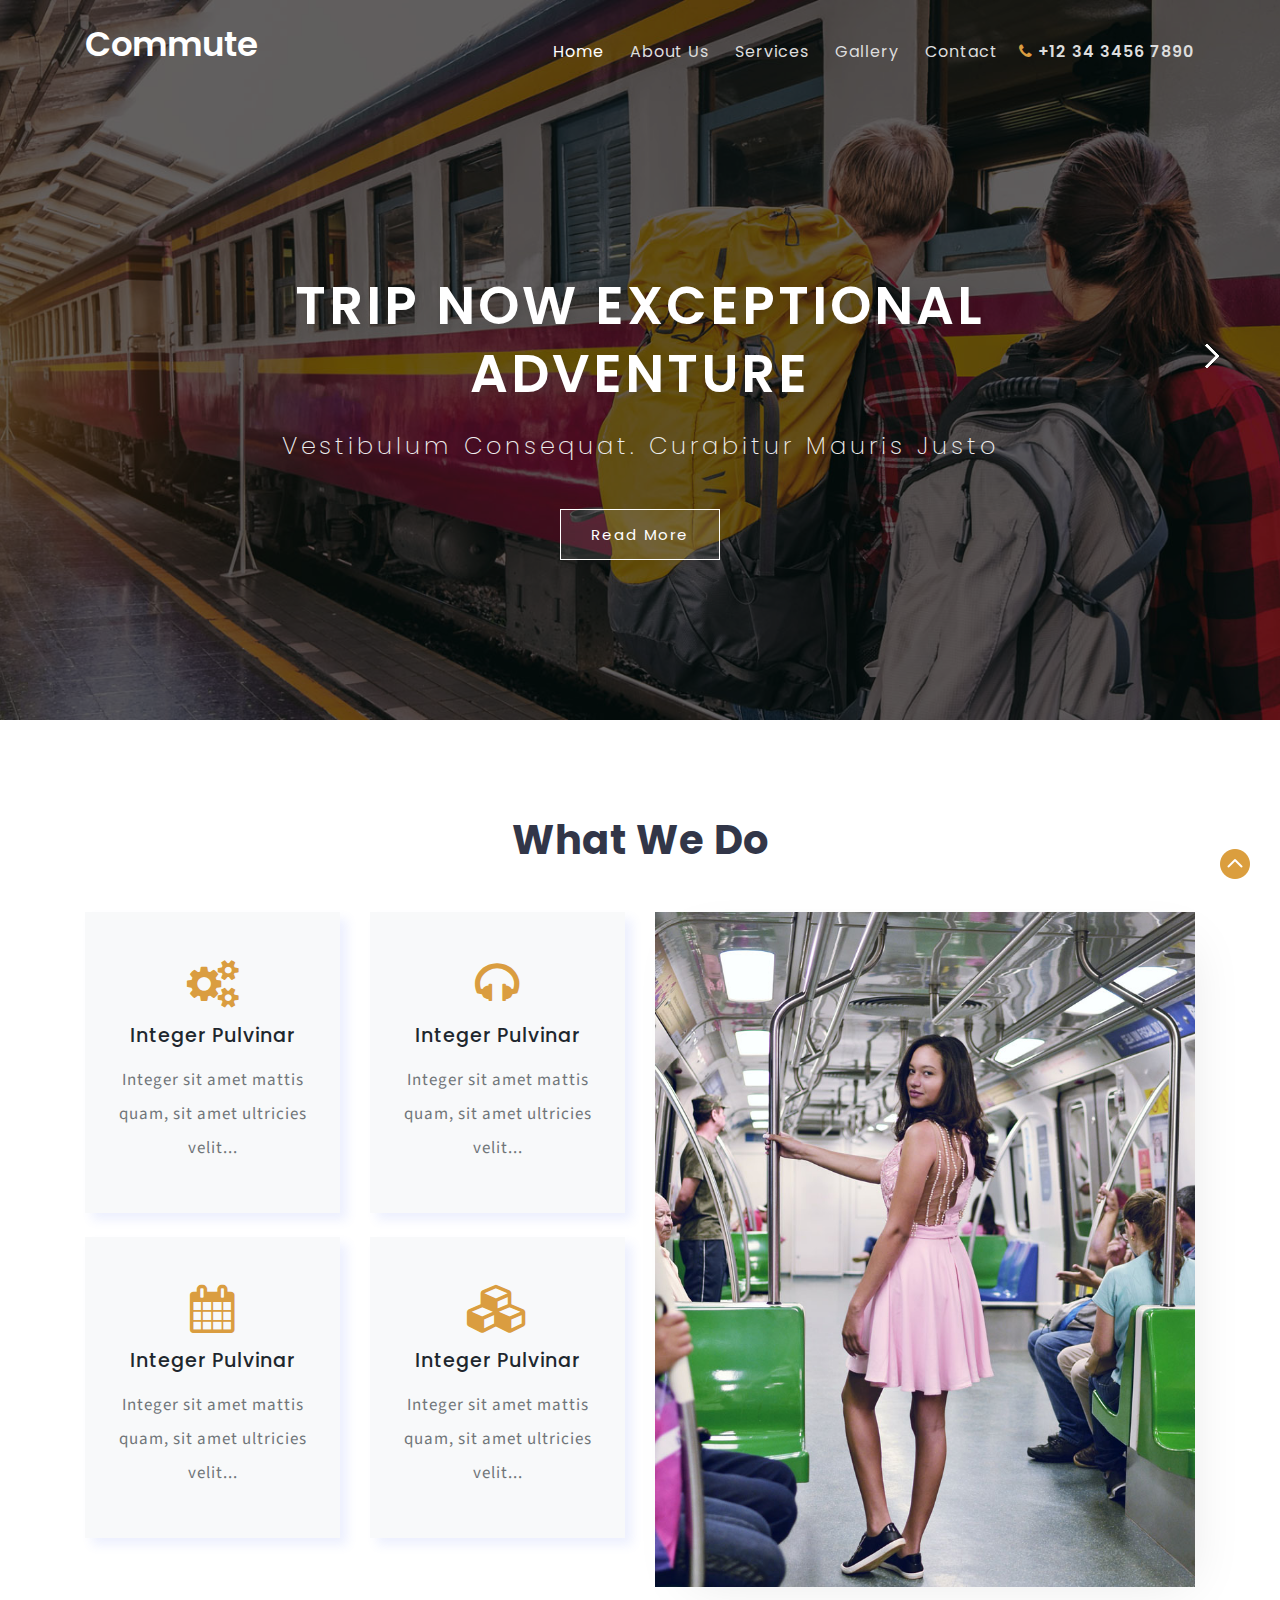
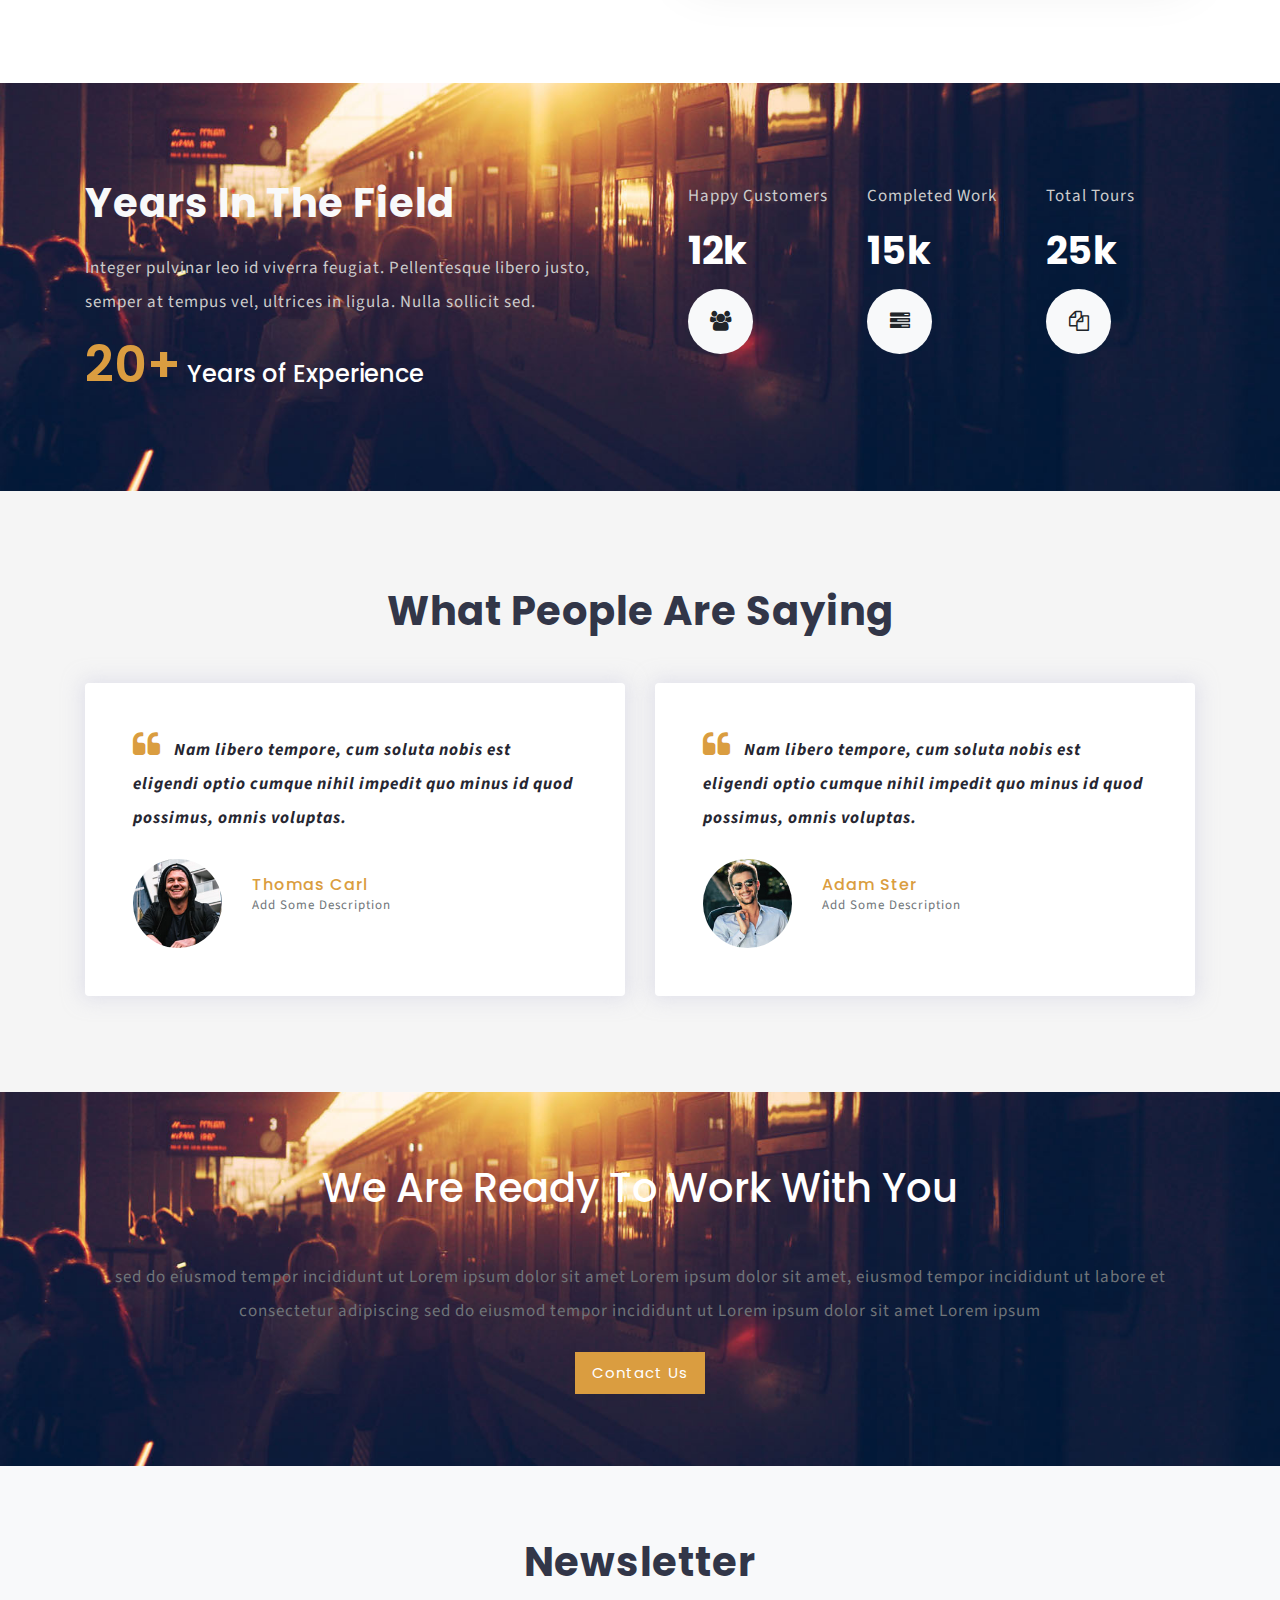
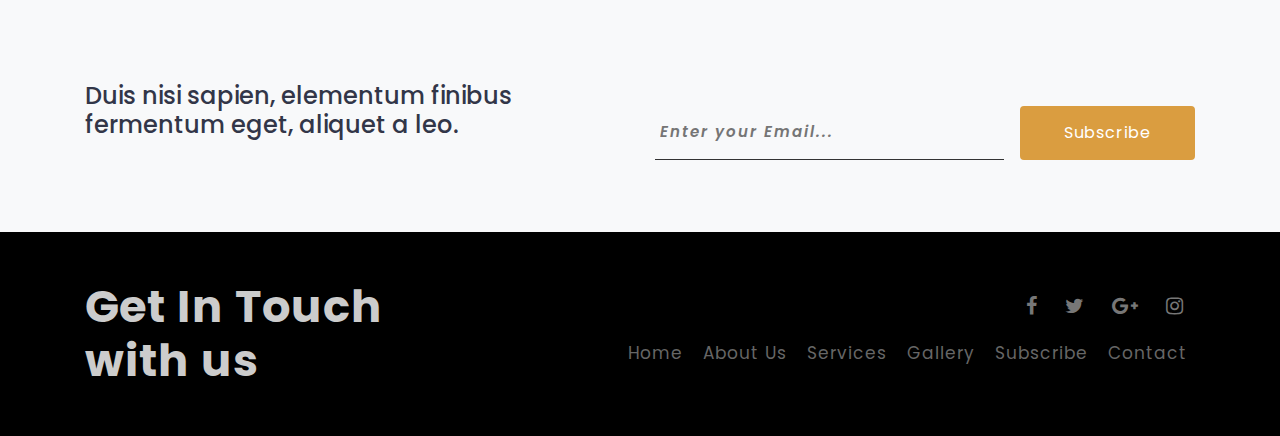
<file: index.html>
<!DOCTYPE html>
<html lang="en">
<head>
<title>Commute Travel Category Flat Bootstrap Responsive Web Template | Home :: w3layouts</title>
<meta name="viewport" content="width=device-width, initial-scale=1">
<meta charset="utf-8">
<meta name="keywords" content="Commute Responsive web template, Bootstrap Web Templates, Flat Web Templates, Android Compatible web template, 
Smartphone Compatible web template, free webdesigns for Nokia, Samsung, LG, SonyEricsson, Motorola web design" />

    <script>
        addEventListener("load", function () {
            setTimeout(hideURLbar, 0);
        }, false);

        function hideURLbar() {
            window.scrollTo(0, 1);
        }
    </script>
	
	<!-- css files -->
    <link href="css/bootstrap.css" rel='stylesheet' type='text/css' /><!-- bootstrap css -->
    <link href="css/style.css" rel='stylesheet' type='text/css' /><!-- custom css -->
    <link href="css/font-awesome.min.css" rel="stylesheet"><!-- fontawesome css -->
	<!-- //css files -->
	
	<link href="css/css_slider.css" type="text/css" rel="stylesheet" media="all">

	<!-- google fonts -->
    <link href="//fonts.googleapis.com/css?family=Poppins:100,100i,200,200i,300,300i,400,400i,500,500i,600,600i,700,700i,800,800i,900" rel="stylesheet">
	<link href="//fonts.googleapis.com/css?family=Source+Sans+Pro:200,200i,300,300i,400,400i,600,600i,700,700i,900,900i" rel="stylesheet">
	<!-- //google fonts -->
	
</head>
<body>

<!-- header -->
<header>
	<div class="container">
		<!-- nav -->
		<nav class="py-md-4 py-3 d-lg-flex">
			<div id="logo">
				<h1> <a href="index.html">Commute</a></h1>
			</div>
			<label for="drop" class="toggle"><span class="fa fa-bars"></span></label>
			<input type="checkbox" id="drop" />
			<ul class="menu mt-lg-3 ml-auto">
				<li class="active"><a href="index.html">Home</a></li>
				<li class=""><a href="about.html">About Us</a></li>
				<li class=""><a href="services.html">Services</a></li>
				<li class=""><a href="gallery.html">Gallery</a></li>
				<li class="mr-2"><a href="contact.html">Contact</a></li>
				<li class=""><span><span class="fa fa-phone"></span> +12 34 3456 7890</span></li>
			</ul>
		</nav>
		<!-- //nav -->
	</div>
</header>
<!-- //header -->

<!-- banner -->
<section class="banner_w3lspvt" id="home">
	<div class="csslider infinity" id="slider1">
		<input type="radio" name="slides" checked="checked" id="slides_1" />
		<input type="radio" name="slides" id="slides_2" />
		<input type="radio" name="slides" id="slides_3" />
		<input type="radio" name="slides" id="slides_4" />
		<ul>
			<li>
				<div class="banner-top">
					<div class="overlay">
						<div class="container">
							<div class="w3layouts-banner-info">
								<h3 class="text-wh"> Trip Now Exceptional  <span>Adventure</span></h3>
								<h4 class="text-wh"> vestibulum consequat. Curabitur mauris justo</h4>
								<a href="about.html" class="button-style mt-4">Read More</a>
								</div>
						</div>
					</div>
				</div>
			</li>
			<li>
				<div class="banner-top1">
					<div class="overlay">
						<div class="container">
							<div class="w3layouts-banner-info">
								<h3 class="text-wh"> Trip Now Exceptional  <span>Adventure</span></h3>
								<h4 class="text-wh"> vestibulum consequat. Curabitur mauris justo</h4>
								<a href="about.html" class="button-style mt-4">Read More</a>
								</div>
						</div>
					</div>
				</div>
			</li>
			<li>
				<div class="banner-top2">
					<div class="overlay">
						<div class="container">
							<div class="w3layouts-banner-info">
								<h3 class="text-wh"> Trip Now Exceptional  <span>Adventure</span></h3>
								<h4 class="text-wh"> vestibulum consequat. Curabitur mauris justo</h4>
								<a href="about.html" class="button-style mt-4">Read More</a>
								</div>
						</div>
					</div>
				</div>
			</li>
			<li>
				<div class="banner-top3">
					<div class="overlay">
						<div class="container">
							<div class="w3layouts-banner-info">
								<h3 class="text-wh"> Trip Now Exceptional  <span>Adventure</span></h3>
								<h4 class="text-wh"> vestibulum consequat. Curabitur mauris justo</h4>
								<a href="about.html" class="button-style mt-4">Read More</a>
								</div>
						</div>
					</div>
				</div>
			</li>
		</ul>
		<div class="arrows">
			<label for="slides_1"></label>
			<label for="slides_2"></label>
			<label for="slides_3"></label>
			<label for="slides_4"></label>
		</div>
	</div>
</section>
<!-- //banner -->

<!--/ab -->
    <section class="about py-lg-5 py-md-5 py-3">
        <div class="container">
           
                <!-- services -->
                <div class="fetured-info py-lg-5 py-3">
                    <h3 class="heading text-center mb-lg-5 mb-3">What we do</h3>
                    <div class="row fetured-sec mt-lg-5">

                        <div class="col-lg-6 serv_bottom">
                            <div class="featured-left text-center row">
                                <div class="col-sm-6">
                                    <div class="bottom-gd fea">
                                        <span class="fa fa-cogs" aria-hidden="true"></span>
                                        <h3 class="my-3">Integer Pulvinar</h3>
                                        <p class="px-lg-3">Integer sit amet mattis quam, sit amet ultricies velit...</p>
                                    </div>
                                </div>
                                <div class="col-sm-6">
                                    <div class="bottom-gd fea">
                                        <span class="fa fa-headphones" aria-hidden="true"></span>
                                        <h3 class="my-3"> Integer Pulvinar</h3>
                                        <p class="px-lg-3">Integer sit amet mattis quam, sit amet ultricies velit...</p>
                                    </div>
                                </div>
                                <div class="col-sm-6">
                                    <div class="bottom-gd fea">
                                        <span class="fa fa-calendar" aria-hidden="true"></span>
                                        <h3 class="my-3">Integer Pulvinar</h3>
                                        <p class="px-lg-3">Integer sit amet mattis quam, sit amet ultricies velit...</p>
                                    </div>
                                </div>
                                <div class="col-sm-6">
                                    <div class="bottom-gd fea">
                                        <span class="fa fa-cubes" aria-hidden="true"></span>
                                        <h3 class="my-3">Integer Pulvinar</h3>
                                        <p class="px-lg-3">Integer sit amet mattis quam, sit amet ultricies velit...</p>
                                    </div>
                                </div>
                            </div>
                        </div>
                        <div class="col-lg-6">
                            <img src="images/1.jpg" class="img-fluid" alt="">
                        </div>
                    </div>
                </div>
                <!-- //services -->
           
        </div>
    </section>
    <!-- //ab -->
 <!-- stats -->
    <section class="stats py-5" id="stats">
        <div class="container py-lg-5 py-md-3">
            <div class="row stat-grids">
                <div class="col-lg-6 stats-left">
                    <h3 class="heading mb-4 text-li">Years in the field</h3>
                    <p class="mb-3">Integer pulvinar leo id viverra feugiat. Pellentesque libero justo, semper at tempus vel, ultrices in ligula. Nulla sollicit sed.</p>
                    <h4><span>20+</span> Years of Experience</h4>
                </div>
                <div class="col-lg-6 grid1 stats-right mt-lg-0 mt-4 pl-5">
                    <div class="row">
                        <div class="col-sm-4 col-6">
                            <p class="text-li">Happy Customers</p>
                            <h4 class="text-wh">12k</h4>
                            <span class="fa fa-users mr-2"></span>
                        </div>
                        <div class="col-sm-4 col-6">
                            <p>Completed Work</p>
                            <h4>15k</h4>
                            <span class="fa fa-tasks mr-2"></span>
                        </div>
                        <div class="col-sm-4 col-6 mt-sm-0 mt-5">
                            <p>Total Tours</p>
                            <h4>25k</h4>
                            <span class="fa fa-files-o mr-2"></span>
                        </div>
                    </div>
                </div>
            </div>
        </div>
    </section>
    <!-- //stats -->


 <!-- testimonials -->
    <section class="testimonials py-5" id="testi">
        <div class="container py-xl-5 py-lg-3">
            <h3 class="heading text-center mb-lg-5 mb-3">what people are saying</h3>
            <div class="row">
                <div class="col-lg-6 testimonials_grid">
                    <div class="bg-white rounded p-lg-5 p-3">
                        <p class="sub-test"><span class="fa fa-quote-left" aria-hidden="true"></span> Nam libero tempore, cum soluta nobis est eligendi optio cumque nihil impedit quo minus id quod possimus, omnis voluptas.
                        </p>
                        <div class="row mt-4">
                            <div class="col-3 testi-img-res">
                                <img src="images/te1.jpg" alt=" " class="img-fluid" />
                            </div>
                            <div class="col-9 testi_grid mt-xl-3 mt-lg-2 mt-md-4 mt-2">
                                <h5 class="mb-2">Thomas Carl</h5>
                                <p>Add Some Description</p>
                            </div>
                        </div>
                    </div>
                </div>
                <div class="col-lg-6 testimonials_grid mt-lg-0 mt-4">
                    <div class="bg-white rounded p-lg-5 p-3">
                        <p class="sub-test"><span class="fa fa-quote-left" aria-hidden="true"></span> Nam libero tempore, cum soluta nobis est eligendi optio cumque nihil impedit quo minus id quod possimus, omnis voluptas.
                        </p>
                        <div class="row mt-4">
                            <div class="col-3 testi-img-res">
                                <img src="images/te2.jpg" alt=" " class="img-fluid" />
                            </div>
                            <div class="col-9 testi_grid  mt-xl-3 mt-lg-2 mt-md-4 mt-2">
                                <h5 class="mb-2">Adam Ster</h5>
                                <p>Add Some Description</p>
                            </div>
                        </div>
                    </div>
                </div>
            </div>

        </div>
    </section>
    <!-- //testimonials -->
<!--we are ready -->
  <section class="banner-image-two py-lg-4 py-md-3 py-sm-3 py-3 text-center">
    <div class="container py-lg-5 py-md-4 py-sm-4 py-3">
      <h2>We Are Ready To Work With You</h2>
      <p class="mt-lg-5 mt-3">sed do eiusmod tempor incididunt ut Lorem ipsum dolor sit amet Lorem ipsum dolor sit amet, eiusmod tempor incididunt
        ut labore et consectetur adipiscing sed do eiusmod tempor incididunt ut Lorem ipsum dolor sit amet Lorem ipsum</p>
      <div class="view-buttn mt-md-4 mt-sm-4 mt-3">
        <a href="contact.html" class="btn">Contact Us</a>
      </div>
    </div>
  </section>
  <!--we are ready-->

<!-- newsletter -->
<section class="subscribe-main py-5" id="subscribe">
	<div class="container py-md-4">
	<h3 class="heading text-center mb-5">Newsletter</h3>
		<div class="row pt-lg-5">
			<div class="col-lg-6">
			<div class="heading-grid mb-0">
				
				<h4>Duis nisi sapien, elementum finibus fermentum eget, aliquet a leo.</h4>
			</div>
			</div>
			<div class="col-lg-6 newsletter-info mt-4">
				<form action="#" method="post" class="d-flex">
					<input type="email" name="email" placeholder="Enter your Email..." required="">
					<button type="submit" class="btn">Subscribe</button>
				</form>
			</div>
		</div>
	</div>
</section>
<!-- //newsletter-->


<!-- footer -->
<footer class="footerv4-w3ls py-sm-5 py-4">
	<div class="footerv4-top">
		<div class="container">
			<div class="row">
				<div class="col-md-4 footer-left">
					<h3>Get In Touch with us</h3>
				</div>
				<!-- footer nav links -->
				<div class="col-md-8 footer-nav-wthree my-md-3 mt-3">
					<ul class="social-icons list-unstyled">
						<li>
							<a href="#">
								<span class="fa fa-facebook"></span>
							</a>
						</li>
						<li>
							<a href="#">
								<span class="fa fa-twitter"></span>
							</a>
						</li>
						<li>
							<a href="#">
								<span class="fa fa-google-plus"></span>
							</a>
						</li>
						<li>
							<a href="#">
								<span class="fa fa-instagram"></span>
							</a>
						</li>
					</ul>
					<ul class="footer-link mt-3">
						<li>
							<a href="index.html">Home</a>
						</li>
						<li>
							<a href="about.html">About Us</a>
						</li>
						<li>
							<a href="services.html">Services</a>
						</li>
						<li>
							<a href="gallery.html">Gallery</a>
						</li>
						<li>
							<a href="#Subscribe">Subscribe</a>
						</li>
						<li>
							<a href="contact.html">Contact</a>
						</li>
					</ul>
				</div>
				<!-- //footer nav links -->
			
			</div>
		</div>
	</div>
</footer>
<!-- //footer -->


<!-- move top icon -->
<a href="#home" class="move-top text-center"></a>
<!-- //move top icon -->
	
</body>
</html>
</file>
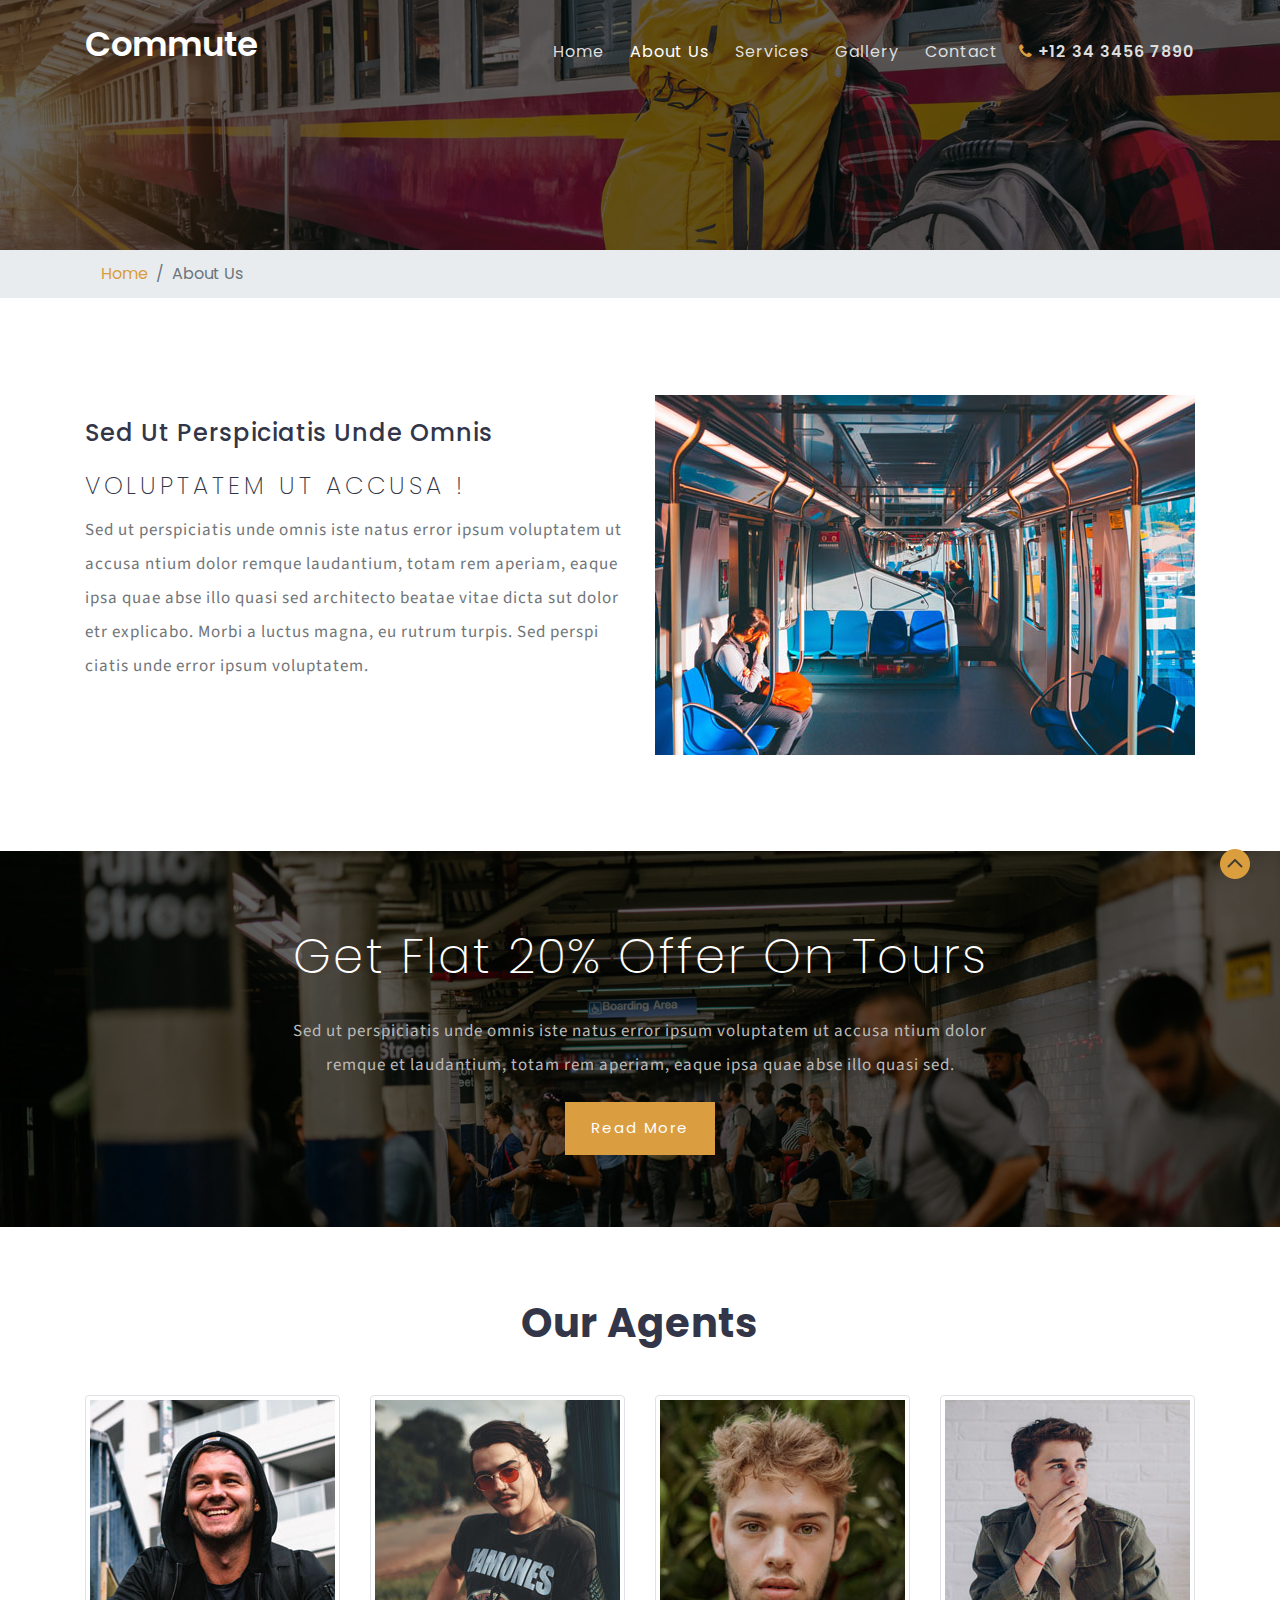
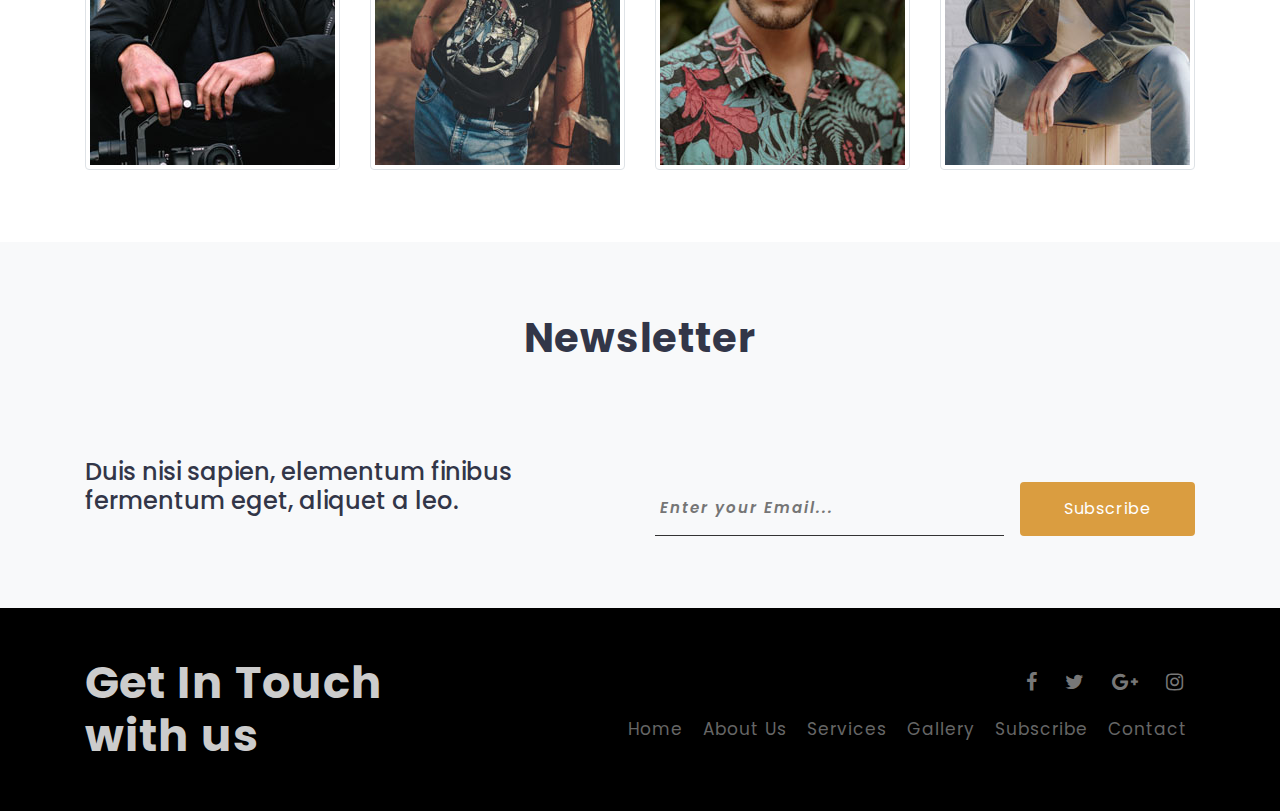
<file: about.html>
<!DOCTYPE html>
<html lang="en">
<head>
<title>Commute Travel Category Flat Bootstrap Responsive Web Template | About Page :: w3layouts</title>
<meta name="viewport" content="width=device-width, initial-scale=1">
<meta charset="utf-8">
<meta name="keywords" content="Commute Responsive web template, Bootstrap Web Templates, Flat Web Templates, Android Compatible web template, 
Smartphone Compatible web template, free webdesigns for Nokia, Samsung, LG, SonyEricsson, Motorola web design" />

    <script>
        addEventListener("load", function () {
            setTimeout(hideURLbar, 0);
        }, false);

        function hideURLbar() {
            window.scrollTo(0, 1);
        }
    </script>
	
	<!-- css files -->
    <link href="css/bootstrap.css" rel='stylesheet' type='text/css' /><!-- bootstrap css -->
    <link href="css/style.css" rel='stylesheet' type='text/css' /><!-- custom css -->
    <link href="css/font-awesome.min.css" rel="stylesheet"><!-- fontawesome css -->
	<!-- //css files -->
	
	<!-- google fonts -->
    <link href="//fonts.googleapis.com/css?family=Poppins:100,100i,200,200i,300,300i,400,400i,500,500i,600,600i,700,700i,800,800i,900" rel="stylesheet">
	<link href="//fonts.googleapis.com/css?family=Source+Sans+Pro:200,200i,300,300i,400,400i,600,600i,700,700i,900,900i" rel="stylesheet">
	<!-- //google fonts -->
	
</head>
<body>

<!-- header -->
<header>
	<div class="container">
		<!-- nav -->
		<nav class="py-md-4 py-3 d-lg-flex">
			<div id="logo">
				<h1> <a href="index.html"> Commute</a></h1>
			</div>
			<label for="drop" class="toggle"><span class="fa fa-bars"></span></label>
			<input type="checkbox" id="drop" />
			<ul class="menu mt-lg-3 ml-auto">
				<li class=""><a href="index.html">Home</a></li>
				<li class="active"><a href="about.html">About Us</a></li>
				<li class=""><a href="services.html">Services</a></li>
				<li class=""><a href="gallery.html">Gallery</a></li>
				<li class="mr-2"><a href="contact.html">Contact</a></li>
				<li class=""><span><span class="fa fa-phone"></span> +12 34 3456 7890</span></li>
			</ul>
		</nav>
		<!-- //nav -->
	</div>
</header>
<!-- //header -->

<!-- banner -->
<div class="inner-banner" id="home">
	<div class="inner-banner-overlay">
		<div class="container">
			
		</div>
	</div>
</div>
<!-- //banner -->

<!-- page details -->
<div class="breadcrumb-agile">
	<div class="container">
		<ol class="breadcrumb">
			<li class="breadcrumb-item">
				<a href="index.html">Home</a>
			</li>
			<li class="breadcrumb-item active" aria-current="page">About Us</li>
		</ol>
	</div>
</div>
<!-- //page details -->

<!-- about -->
<section class="about py-sm-5 py-4">
	<div class="container py-lg-5 py-sm-3">
		<div class="row">
			<div class="col-lg-6 inner-about">
				
				<h4 class="mt-md-4 mt-2">Sed ut perspiciatis unde omnis</h4>
				<h5 class="bottom mt-sm-4 mt-3">voluptatem ut accusa !</h5>
				<p class="">Sed ut perspiciatis unde omnis iste natus error ipsum voluptatem ut accusa ntium dolor remque laudantium, totam rem
				aperiam, eaque ipsa quae abse illo quasi sed architecto beatae vitae dicta sut dolor etr explicabo. Morbi a luctus magna, eu rutrum
				turpis. Sed perspi ciatis unde error ipsum voluptatem.</p>
			</div>
			<div class="col-lg-6 mt-lg-0 mt-4">
				<img src="images/4.jpg" class="img-fluid" alt="" />
			</div>
		</div>
	</div>
</section>
<!-- //about -->

<!-- discount -->
<section class="discount-grid text-center">
	<div class="overlay-all py-5">
		<div class="container py-md-4">
			<div class="offer-grid">
				<h2 class="text-capitalize">Get Flat 20% Offer On Tours</h2>
				<p class="mt-4">Sed ut perspiciatis unde omnis iste natus error ipsum voluptatem ut accusa ntium dolor remque et laudantium, totam rem
				aperiam, eaque ipsa quae abse illo quasi sed.</p>
				<a href="index.html" class="btn"> Read More</a>
			</div>
		</div>
	</div>
</section>
<!-- //discount -->

<!-- team -->
<section class="team py-5" id="team">
	<div class="container py-md-4">
		<div class="title-desc text-center">
			<h3 class="heading text-capitalize mb-md-5 mb-4">our Agents</h3>
		</div>
		<div class="row team-grid">
			<div class="col-lg-3 col-sm-6">
				<div class="box13">
					<img src="images/team1.jpg" class="img-fluid img-thumbnail" alt="" />
					<div class="box-content">
						<h3 class="title">Williamson</h3>
						<span class="post">role in detail</span>
						<ul class="social">
							<li><a href="#"><span class="fa fa-facebook"></span></a></li>
							<li><a href="#"><span class="fa fa-twitter"></span></a></li>
						</ul>
					</div>
				</div>
			</div>
			<div class="col-lg-3 col-sm-6 mt-sm-0 mt-4">
				<div class="box13">
					<img src="images/team2.jpg" class="img-fluid img-thumbnail" alt="" />
					<div class="box-content">
						<h3 class="title">Kristiana</h3>
						<span class="post">role in detail</span>
						<ul class="social">
							<li><a href="#"><span class="fa fa-facebook"></span></a></li>
							<li><a href="#"><span class="fa fa-twitter"></span></a></li>
						</ul>
					</div>
				</div>
			</div>
			<div class="col-lg-3 col-sm-6 mt-lg-0 mt-4">
				<div class="box13">
					<img src="images/team3.jpg" class="img-fluid img-thumbnail" alt="" />
					<div class="box-content">
						<h3 class="title">Thomson</h3>
						<span class="post">role in detail</span>
						<ul class="social">
							<li><a href="#"><span class="fa fa-facebook"></span></a></li>
							<li><a href="#"><span class="fa fa-twitter"></span></a></li>
						</ul>
					</div>
				</div>
			</div>
			<div class="col-lg-3 col-sm-6 mt-lg-0 mt-4">
				<div class="box13">
					<img src="images/team4.jpg" class="img-fluid img-thumbnail" alt="" />
					<div class="box-content">
						<h3 class="title">Watson</h3>
						<span class="post">role in detail</span>
						<ul class="social">
							<li><a href="#"><span class="fa fa-facebook"></span></a></li>
							<li><a href="#"><span class="fa fa-twitter"></span></a></li>
						</ul>
					</div>
				</div>
			</div>
		</div>
	</div>
</section>
<!-- //team -->



<!-- newsletter -->
<section class="subscribe-main py-5" id="subscribe">
	<div class="container py-md-4">
	<h3 class="heading text-center mb-5">Newsletter</h3>
		<div class="row pt-lg-5">
			<div class="col-lg-6">
			<div class="heading-grid mb-0">
				
				<h4>Duis nisi sapien, elementum finibus fermentum eget, aliquet a leo.</h4>
			</div>
			</div>
			<div class="col-lg-6 newsletter-info mt-4">
				<form action="#" method="post" class="d-flex">
					<input type="email" name="email" placeholder="Enter your Email..." required="">
					<button type="submit" class="btn">Subscribe</button>
				</form>
			</div>
		</div>
	</div>
</section>
<!-- //newsletter-->


<!-- footer -->
<footer class="footerv4-w3ls py-sm-5 py-4">
	<div class="footerv4-top">
		<div class="container">
			<div class="row">
				<div class="col-md-4 footer-left">
					<h3>Get In Touch with us</h3>
				</div>
				<!-- footer nav links -->
				<div class="col-md-8 footer-nav-wthree my-md-3 mt-3">
					<ul class="social-icons list-unstyled">
						<li>
							<a href="#">
								<span class="fa fa-facebook"></span>
							</a>
						</li>
						<li>
							<a href="#">
								<span class="fa fa-twitter"></span>
							</a>
						</li>
						<li>
							<a href="#">
								<span class="fa fa-google-plus"></span>
							</a>
						</li>
						<li>
							<a href="#">
								<span class="fa fa-instagram"></span>
							</a>
						</li>
					</ul>
					<ul class="footer-link mt-3">
						<li>
							<a href="index.html">Home</a>
						</li>
						<li>
							<a href="about.html">About Us</a>
						</li>
						<li>
							<a href="services.html">Services</a>
						</li>
						<li>
							<a href="gallery.html">Gallery</a>
						</li>
						<li>
							<a href="#Subscribe">Subscribe</a>
						</li>
						<li>
							<a href="contact.html">Contact</a>
						</li>
					</ul>
				</div>
				<!-- //footer nav links -->
			
			</div>
		</div>
	</div>
</footer>
<!-- //footer -->


<!-- move top icon -->
<a href="#home" class="move-top text-center"></a>
<!-- //move top icon -->
	
</body>
</html>
</file>
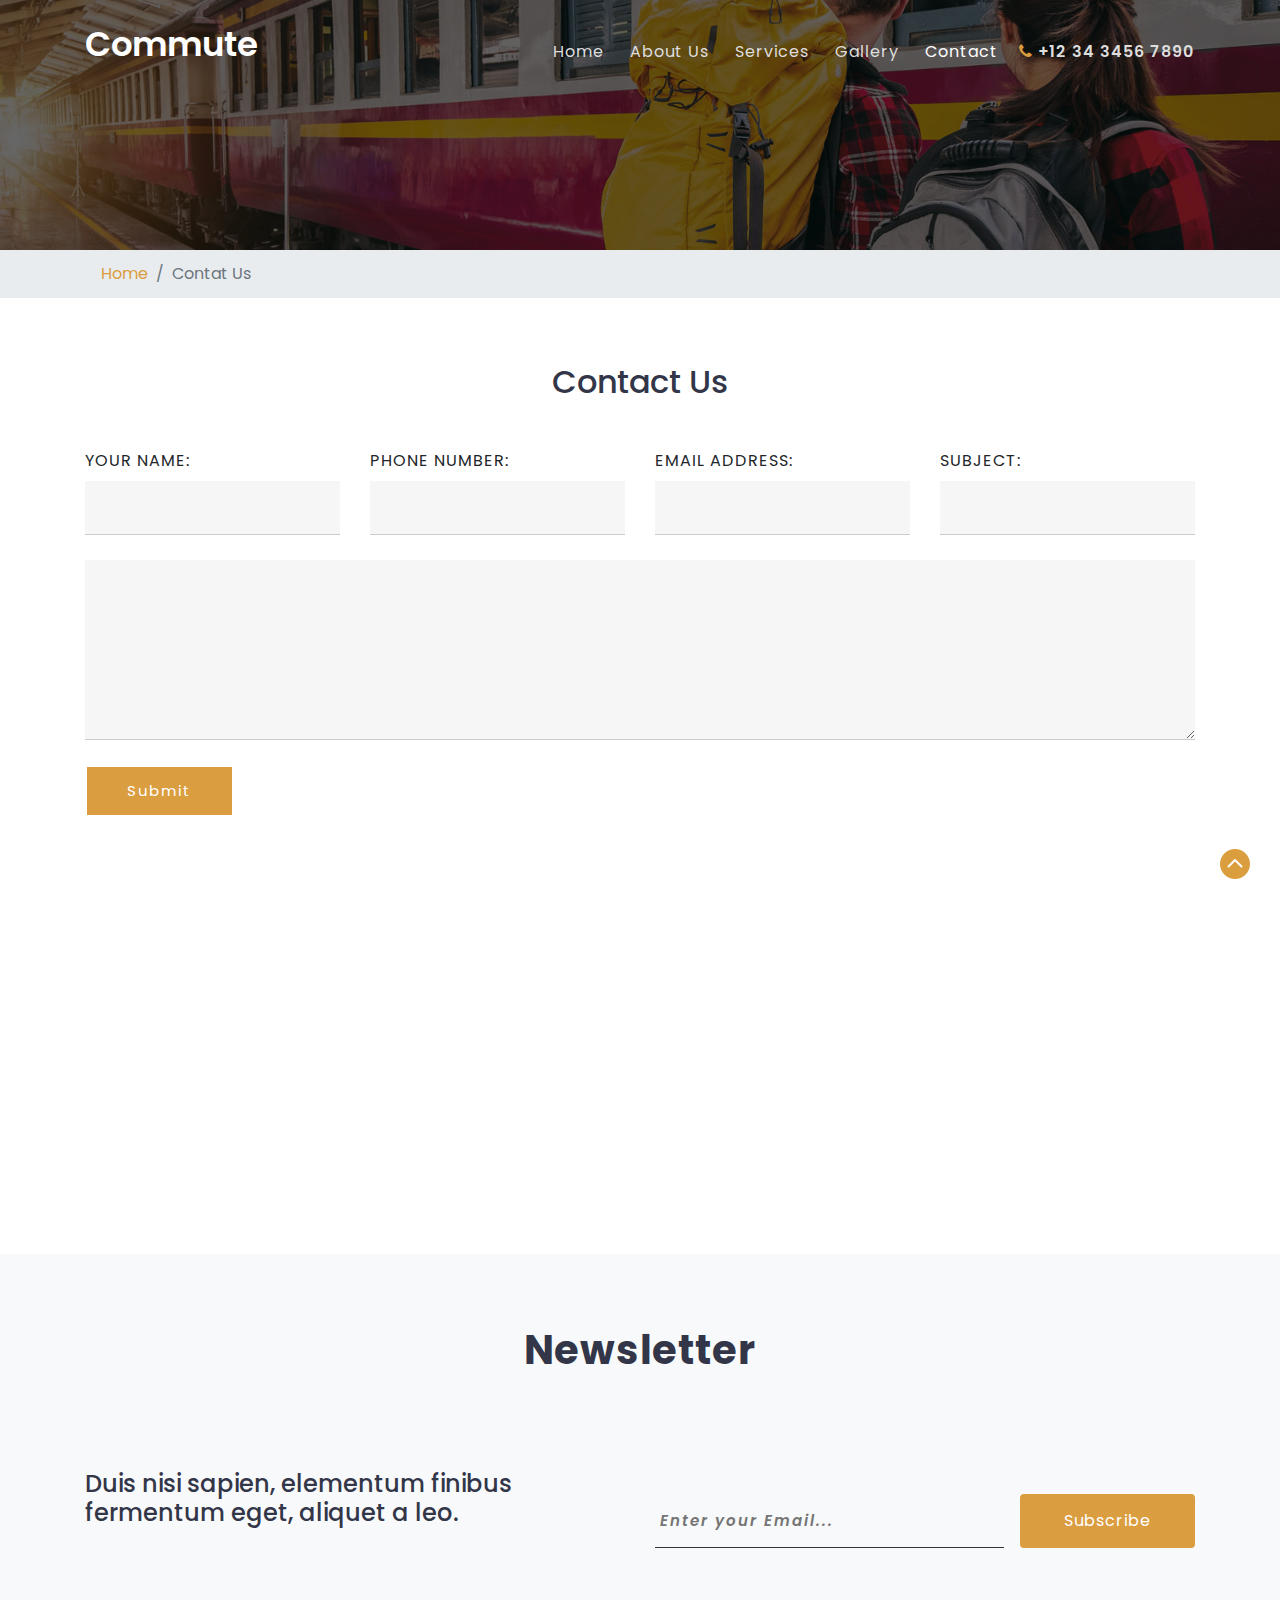
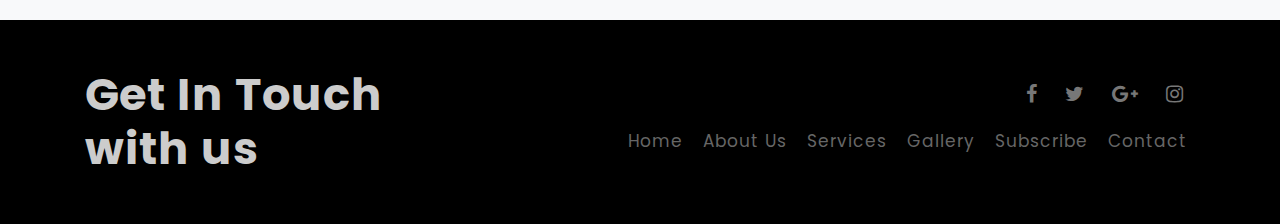
<file: contact.html>
<!DOCTYPE html>
<html lang="en">
<head>
<meta name="viewport" content="width=device-width, initial-scale=1">
<meta charset="utf-8">
<meta name="keywords" content="Commute Responsive web template, Bootstrap Web Templates, Flat Web Templates, Android Compatible web template, 
Smartphone Compatible web template, free webdesigns for Nokia, Samsung, LG, SonyEricsson, Motorola web design" />

    <script>
        addEventListener("load", function () {
            setTimeout(hideURLbar, 0);
        }, false);

        function hideURLbar() {
            window.scrollTo(0, 1);
        }
    </script>
	
	<!-- css files -->
    <link href="css/bootstrap.css" rel='stylesheet' type='text/css' /><!-- bootstrap css -->
    <link href="css/style.css" rel='stylesheet' type='text/css' /><!-- custom css -->
    <link href="css/font-awesome.min.css" rel="stylesheet"><!-- fontawesome css -->
	<!-- //css files -->
	
	<!-- google fonts -->
    <link href="//fonts.googleapis.com/css?family=Poppins:100,100i,200,200i,300,300i,400,400i,500,500i,600,600i,700,700i,800,800i,900" rel="stylesheet">
	<link href="//fonts.googleapis.com/css?family=Source+Sans+Pro:200,200i,300,300i,400,400i,600,600i,700,700i,900,900i" rel="stylesheet">
	<!-- //google fonts -->
	
</head>
<body>

<!-- header -->
<header>
	<div class="container">
		<!-- nav -->
		<nav class="py-md-4 py-3 d-lg-flex">
			<div id="logo">
				<h1> <a href="index.html"> Commute</a></h1>
			</div>
			<label for="drop" class="toggle"><span class="fa fa-bars"></span></label>
			<input type="checkbox" id="drop" />
			<ul class="menu mt-lg-3 ml-auto">
				<li class=""><a href="index.html">Home</a></li>
				<li class=""><a href="about.html">About Us</a></li>
				<li class=""><a href="services.html">Services</a></li>
				<li class=""><a href="gallery.html">Gallery</a></li>
				<li class="active mr-2"><a href="contact.html">Contact</a></li>
				<li class=""><span><span class="fa fa-phone"></span> +12 34 3456 7890</span></li>
			</ul>
		</nav>
		<!-- //nav -->
	</div>
</header>
<!-- //header -->

<!-- banner -->
<div class="inner-banner" id="home">
	<div class="inner-banner-overlay">
		<div class="container">
			
		</div>
	</div>
</div>
<!-- //banner -->

<!-- page details -->
<div class="breadcrumb-agile">
	<div class="container">
		<ol class="breadcrumb">
			<li class="breadcrumb-item">
				<a href="index.html">Home</a>
			</li>
			<li class="breadcrumb-item active" aria-current="page">Contat Us</li>
		</ol>
	</div>
</div>
<!-- //page details -->

<!-- contact -->
<section class="contact py-sm-5 py-4">
	<div class="container py-md-3">
		<h2 class="heading text-capitalize text-center mb-lg-5 mb-sm-4 mb-3"> Contact Us</h2>
		<div class="contact-form">
			<form action="#" method="post">
				<div class="row main-w3layouts-sectns">
					<div class="col-lg-3 col-md-6 w3-btm-spc form-text1">
						<label> Your Name:</label>
						<input type="text" name="Name" placeholder="" required="">
					</div>
					<div class="col-lg-3 col-md-6 w3-btm-spc form-text2">
						<label>Phone Number:</label>
						<input type="text" name="Phone no" placeholder="" required="">
					</div>
					<div class="col-lg-3 col-md-6 w3-btm-spc form-text1">
						<label>Email Address:</label>
						<input type="email" name="email" placeholder="" required="">
					</div>
					<div class="col-lg-3 col-md-6 w3-btm-spc form-text2">
						<label>Subject:</label>
						<input type="text" name="subject" placeholder="" required="">
					</div>
				</div>
				<div class="main-w3layouts-sectns ">
					<div class="w3-btm-spc form-text2 p-0">
						<textarea placeholder=""></textarea>
					</div>
				</div>
				<button class="btn"> Submit</button>
			</form>
		</div>
	</div>
</section>
<!-- //contact -->

<!-- map -->
<div class="map p-2">
	<iframe src="https://www.google.com/maps/embed?pb=!1m18!1m12!1m3!1d158857.728106568!2d-0.24168153701090248!3d51.52877184090542!2m3!1f0!2f0!3f0!3m2!1i1024!2i768!4f13.1!3m3!1m2!1s0x47d8a00baf21de75%3A0x52963a5addd52a99!2sLondon%2C+UK!5e0!3m2!1sen!2sin!4v1544074523717"></iframe>
</div>
<!-- map -->

<!-- newsletter -->
<section class="subscribe-main py-5" id="subscribe">
	<div class="container py-md-4">
	<h3 class="heading text-center mb-5">Newsletter</h3>
		<div class="row pt-lg-5">
			<div class="col-lg-6">
			<div class="heading-grid mb-0">
				
				<h4>Duis nisi sapien, elementum finibus fermentum eget, aliquet a leo.</h4>
			</div>
			</div>
			<div class="col-lg-6 newsletter-info mt-4">
				<form action="#" method="post" class="d-flex">
					<input type="email" name="email" placeholder="Enter your Email..." required="">
					<button type="submit" class="btn">Subscribe</button>
				</form>
			</div>
		</div>
	</div>
</section>
<!-- //newsletter-->


<!-- footer -->
<footer class="footerv4-w3ls py-sm-5 py-4">
	<div class="footerv4-top">
		<div class="container">
			<div class="row">
				<div class="col-md-4 footer-left">
					<h3>Get In Touch with us</h3>
				</div>
				<!-- footer nav links -->
				<div class="col-md-8 footer-nav-wthree my-md-3 mt-3">
					<ul class="social-icons list-unstyled">
						<li>
							<a href="#">
								<span class="fa fa-facebook"></span>
							</a>
						</li>
						<li>
							<a href="#">
								<span class="fa fa-twitter"></span>
							</a>
						</li>
						<li>
							<a href="#">
								<span class="fa fa-google-plus"></span>
							</a>
						</li>
						<li>
							<a href="#">
								<span class="fa fa-instagram"></span>
							</a>
						</li>
					</ul>
					<ul class="footer-link mt-3">
						<li>
							<a href="index.html">Home</a>
						</li>
						<li>
							<a href="about.html">About Us</a>
						</li>
						<li>
							<a href="services.html">Services</a>
						</li>
						<li>
							<a href="gallery.html">Gallery</a>
						</li>
						<li>
							<a href="#Subscribe">Subscribe</a>
						</li>
						<li>
							<a href="contact.html">Contact</a>
						</li>
					</ul>
				</div>
				<!-- //footer nav links -->
			
			</div>
		</div>
	</div>
</footer>
<!-- //footer -->



<!-- move top icon -->
<a href="#home" class="move-top text-center"></a>
<!-- //move top icon -->
	
</body>
</html>
</file>
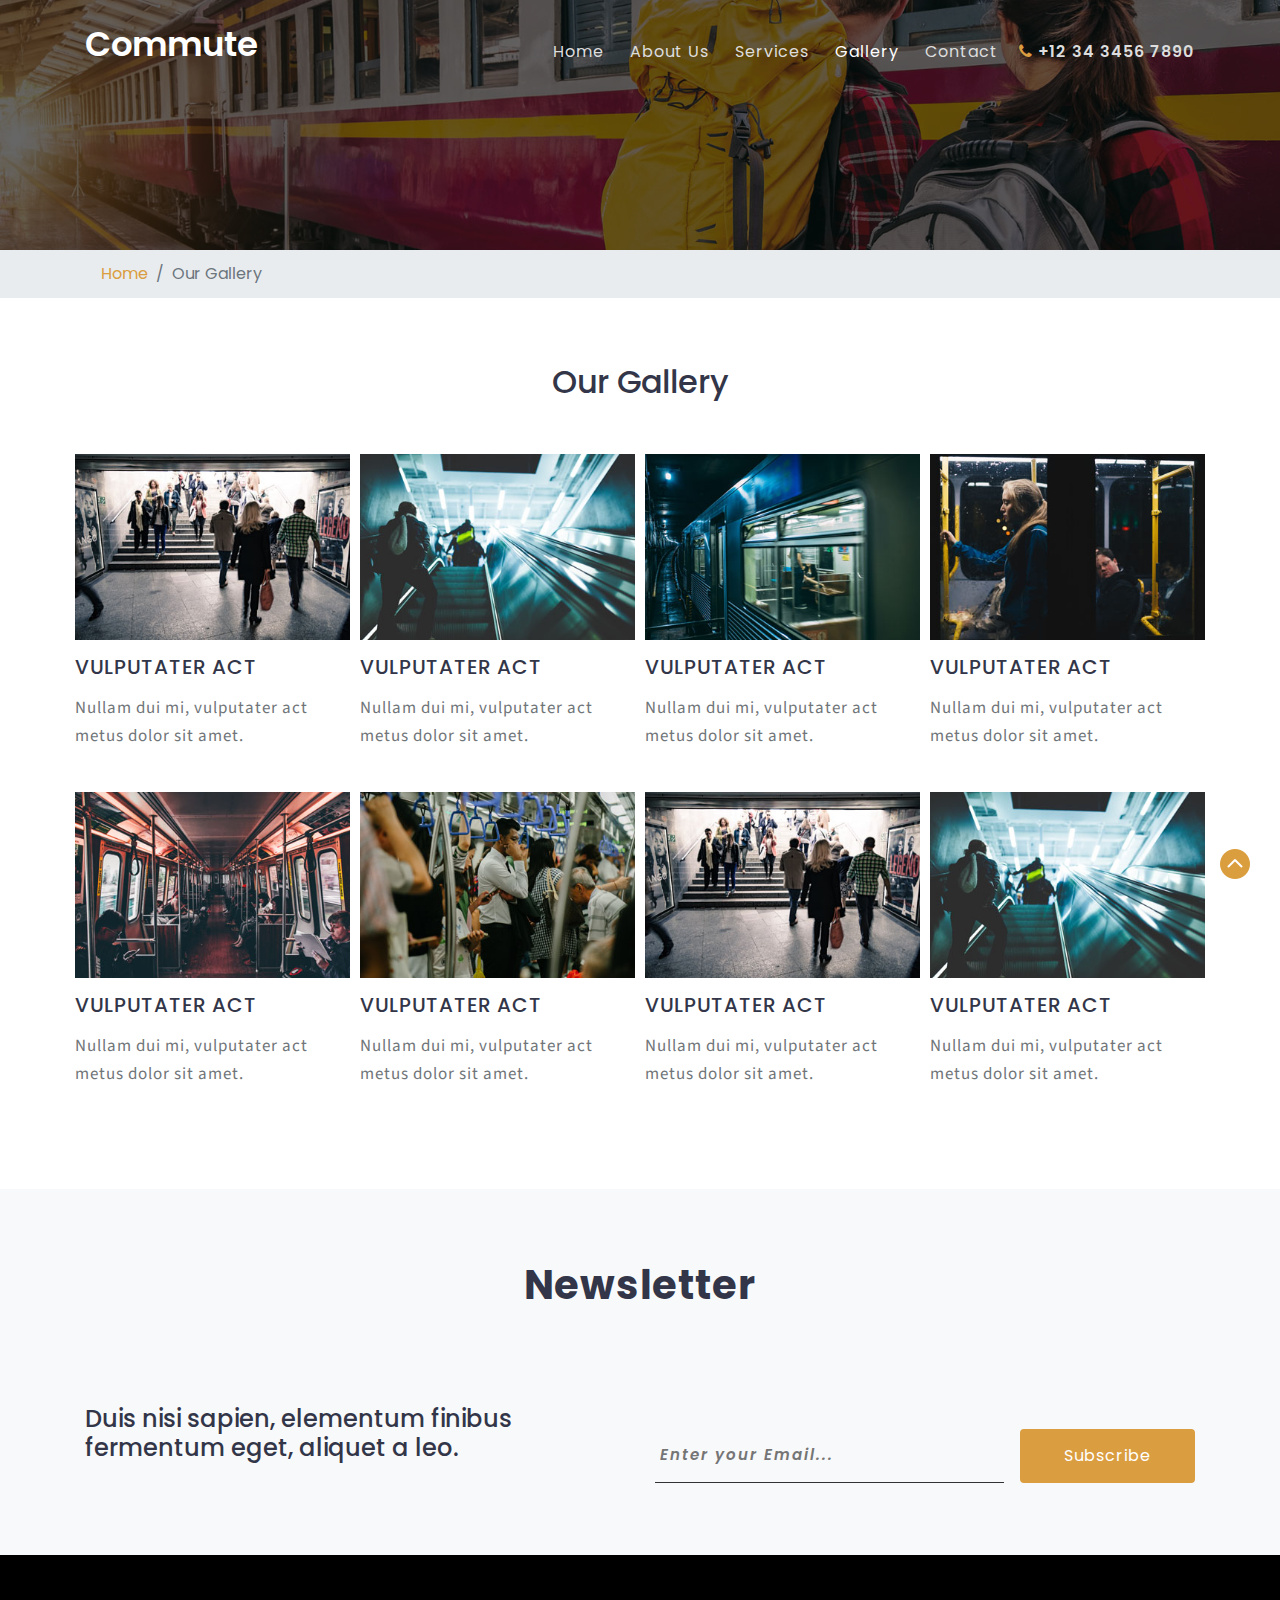
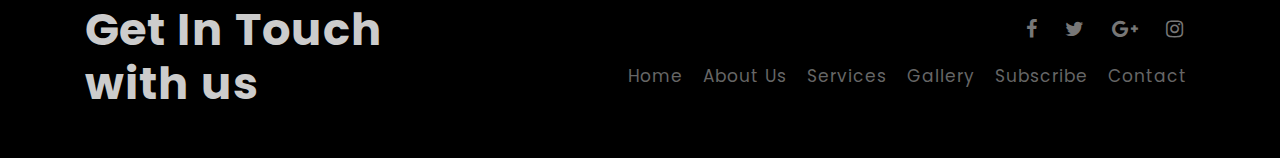
<file: gallery.html>
<!DOCTYPE html>
<html lang="en">
<head>
<title>Commute Travel Category Flat Bootstrap Responsive Web Template | Gallery Page :: w3layouts</title>
<meta name="viewport" content="width=device-width, initial-scale=1">
<meta charset="utf-8">
<meta name="keywords" content="Commute Responsive web template, Bootstrap Web Templates, Flat Web Templates, Android Compatible web template, 
Smartphone Compatible web template, free webdesigns for Nokia, Samsung, LG, SonyEricsson, Motorola web design" />

    <script>
        addEventListener("load", function () {
            setTimeout(hideURLbar, 0);
        }, false);

        function hideURLbar() {
            window.scrollTo(0, 1);
        }
    </script>
	
	<!-- css files -->
    <link href="css/bootstrap.css" rel='stylesheet' type='text/css' /><!-- bootstrap css -->
    <link href="css/style.css" rel='stylesheet' type='text/css' /><!-- custom css -->
    <link href="css/font-awesome.min.css" rel="stylesheet"><!-- fontawesome css -->
	<!-- //css files -->
	
	<!-- google fonts -->
    <link href="//fonts.googleapis.com/css?family=Poppins:100,100i,200,200i,300,300i,400,400i,500,500i,600,600i,700,700i,800,800i,900" rel="stylesheet">
	<link href="//fonts.googleapis.com/css?family=Source+Sans+Pro:200,200i,300,300i,400,400i,600,600i,700,700i,900,900i" rel="stylesheet">
	<!-- //google fonts -->
	
</head>
<body>

<!-- header -->
<header>
	<div class="container">
		<!-- nav -->
		<nav class="py-md-4 py-3 d-lg-flex">
			<div id="logo">
				<h1> <a href="index.html">Commute</a></h1>
			</div>
			<label for="drop" class="toggle"><span class="fa fa-bars"></span></label>
			<input type="checkbox" id="drop" />
			<ul class="menu mt-lg-3 ml-auto">
				<li class=""><a href="index.html">Home</a></li>
				<li class=""><a href="about.html">About Us</a></li>
				<li class=""><a href="services.html">Services</a></li>
				<li class="active"><a href="gallery.html">Gallery</a></li>
				<li class="mr-2"><a href="contact.html">Contact</a></li>
				<li class=""><span><span class="fa fa-phone"></span> +12 34 3456 7890</span></li>
			</ul>
		</nav>
		<!-- //nav -->
	</div>
</header>
<!-- //header -->

<!-- banner -->
<div class="inner-banner" id="home">
	<div class="inner-banner-overlay">
		<div class="container">
			
		</div>
	</div>
</div>
<!-- //banner -->

<!-- page details -->
<div class="breadcrumb-agile">
	<div class="container">
		<ol class="breadcrumb">
			<li class="breadcrumb-item">
				<a href="index.html">Home</a>
			</li>
			<li class="breadcrumb-item active" aria-current="page">Our Gallery</li>
		</ol>
	</div>
</div>
<!-- //page details -->

<!-- gallery -->
<div class="gallery py-sm-5 py-4 position-relative" id="gallery">
	<div class="container py-lg-3">
		<h2 class="heading text-center mb-lg-5 mb-sm-4 mb-3 editContent">Our Gallery</h2>
		<div class="news-grids gal">
			<div class="row">
				<div class="col-lg-3 col-md-4 col-sm-6 gal-img">
					<a href="#gal1"><img src="images/g1.jpg" alt="projects image" class="img-fluid"></a>
					<h5>Vulputater act</h5>
					<p>Nullam dui mi, vulputater act metus dolor sit amet.</p>
				</div>
				<div class="col-lg-3 col-md-4 col-sm-6 gal-img my-md-0">
					<a href="#gal2"><img src="images/g2.jpg" alt="projects image" class="img-fluid"></a>
					<h5>Vulputater act</h5>
					<p>Nullam dui mi, vulputater act metus dolor sit amet.</p>
				</div>
				<div class="col-lg-3 col-md-4 col-sm-6 gal-img">
					<a href="#gal3"><img src="images/g3.jpg" alt="projects image" class="img-fluid"></a>
					<h5>Vulputater act</h5>
					<p>Nullam dui mi, vulputater act metus dolor sit amet.</p>
				</div>
				<div class="col-lg-3 col-md-4 col-sm-6 gal-img">
					<a href="#gal4"><img src="images/g4.jpg" alt="projects image" class="img-fluid"></a>
					<h5>Vulputater act</h5>
					<p>Nullam dui mi, vulputater act metus dolor sit amet.</p>
				</div>
				<div class="col-lg-3 col-md-4 col-sm-6 gal-img">
					<a href="#gal5"><img src="images/g5.jpg" alt="projects image" class="img-fluid"></a>
					<h5>Vulputater act</h5>
					<p>Nullam dui mi, vulputater act metus dolor sit amet.</p>
				</div>
				<div class="col-lg-3 col-md-4 col-sm-6 gal-img my-md-0">
					<a href="#gal6"><img src="images/g6.jpg" alt="projects image" class="img-fluid"></a>
					<h5>Vulputater act</h5>
					<p>Nullam dui mi, vulputater act metus dolor sit amet.</p>
				</div>
				<div class="col-lg-3 col-md-4 col-sm-6 gal-img">
					<a href="#gal1"><img src="images/g1.jpg" alt="projects image" class="img-fluid"></a>
					<h5>Vulputater act</h5>
					<p>Nullam dui mi, vulputater act metus dolor sit amet.</p>
				</div>
				<div class="col-lg-3 col-md-4 col-sm-6 gal-img">
					<a href="#gal2"><img src="images/g2.jpg" alt="projects image" class="img-fluid"></a>
					<h5>Vulputater act</h5>
					<p>Nullam dui mi, vulputater act metus dolor sit amet.</p>
				</div>
			</div>
		</div>
	</div>
	<!-- gallery popups -->
	<!-- popup-->
	<div id="gal1" class="popup-effect">
		<div class="popup">
			<img src="images/g1.jpg" alt="Popup Image" class="img-fluid" />
			<p>Nullam dui mi, vulputater act metus dolor sit amet, onec consequat sapien utleo dolor rhoncus.</p>
			<a class="close" href="#gallery">&times;</a>
		</div>
	</div>
	<!-- //popup -->
	<!-- popup-->
	<div id="gal2" class="popup-effect">
		<div class="popup">
			<img src="images/g2.jpg" alt="Popup Image" class="img-fluid" />
			<p>Nullam dui mi, vulputater act metus dolor sit amet, onec consequat sapien utleo dolor rhoncus.</p>
			<a class="close" href="#gallery">&times;</a>
		</div>
	</div>
	<!-- //popup -->
	<!-- popup-->
	<div id="gal3" class="popup-effect">
		<div class="popup">
			<img src="images/g3.jpg" alt="Popup Image" class="img-fluid" />
			<p>Nullam dui mi, vulputater act metus dolor sit amet, onec consequat sapien utleo dolor rhoncus.</p>
			<a class="close" href="#gallery">&times;</a>
		</div>
	</div>
	<!-- //popup -->
	<!-- popup-->
	<div id="gal4" class="popup-effect">
		<div class="popup">
			<img src="images/g4.jpg" alt="Popup Image" class="img-fluid" />
			<p>Nullam dui mi, vulputater act metus dolor sit amet, onec consequat sapien utleo dolor rhoncus.</p>
			<a class="close" href="#gallery">&times;</a>
		</div>
	</div>
	<!-- //popup -->
	<!-- popup-->
	<div id="gal5" class="popup-effect">
		<div class="popup">
			<img src="images/g5.jpg" alt="Popup Image" class="img-fluid" />
			<p>Nullam dui mi, vulputater act metus dolor sit amet, onec consequat sapien utleo dolor rhoncus.</p>
			<a class="close" href="#gallery">&times;</a>
		</div>
	</div>
	<!-- //popup -->
	<!-- popup-->
	<div id="gal6" class="popup-effect">
		<div class="popup">
			<img src="images/g6.jpg" alt="Popup Image" class="img-fluid" />
			<p>Nullam dui mi, vulputater act metus dolor sit amet, onec consequat sapien utleo dolor rhoncus.</p>
			<a class="close" href="#gallery">&times;</a>
		</div>
	</div>
	<!-- //popup -->
	<!-- //gallery popups -->
</div>
<!-- //gallery -->

<!-- newsletter -->
<section class="subscribe-main py-5" id="subscribe">
	<div class="container py-md-4">
	<h3 class="heading text-center mb-5">Newsletter</h3>
		<div class="row pt-lg-5">
			<div class="col-lg-6">
			<div class="heading-grid mb-0">
				
				<h4>Duis nisi sapien, elementum finibus fermentum eget, aliquet a leo.</h4>
			</div>
			</div>
			<div class="col-lg-6 newsletter-info mt-4">
				<form action="#" method="post" class="d-flex">
					<input type="email" name="email" placeholder="Enter your Email..." required="">
					<button type="submit" class="btn">Subscribe</button>
				</form>
			</div>
		</div>
	</div>
</section>
<!-- //newsletter-->


<!-- footer -->
<footer class="footerv4-w3ls py-sm-5 py-4">
	<div class="footerv4-top">
		<div class="container">
			<div class="row">
				<div class="col-md-4 footer-left">
					<h3>Get In Touch with us</h3>
				</div>
				<!-- footer nav links -->
				<div class="col-md-8 footer-nav-wthree my-md-3 mt-3">
					<ul class="social-icons list-unstyled">
						<li>
							<a href="#">
								<span class="fa fa-facebook"></span>
							</a>
						</li>
						<li>
							<a href="#">
								<span class="fa fa-twitter"></span>
							</a>
						</li>
						<li>
							<a href="#">
								<span class="fa fa-google-plus"></span>
							</a>
						</li>
						<li>
							<a href="#">
								<span class="fa fa-instagram"></span>
							</a>
						</li>
					</ul>
					<ul class="footer-link mt-3">
						<li>
							<a href="index.html">Home</a>
						</li>
						<li>
							<a href="about.html">About Us</a>
						</li>
						<li>
							<a href="services.html">Services</a>
						</li>
						<li>
							<a href="gallery.html">Gallery</a>
						</li>
						<li>
							<a href="#Subscribe">Subscribe</a>
						</li>
						<li>
							<a href="contact.html">Contact</a>
						</li>
					</ul>
				</div>
				<!-- //footer nav links -->
			
			</div>
		</div>
	</div>
</footer>
<!-- //footer -->



<!-- move top icon -->
<a href="#home" class="move-top text-center"></a>
<!-- //move top icon -->
	
</body>
</html>
</file>
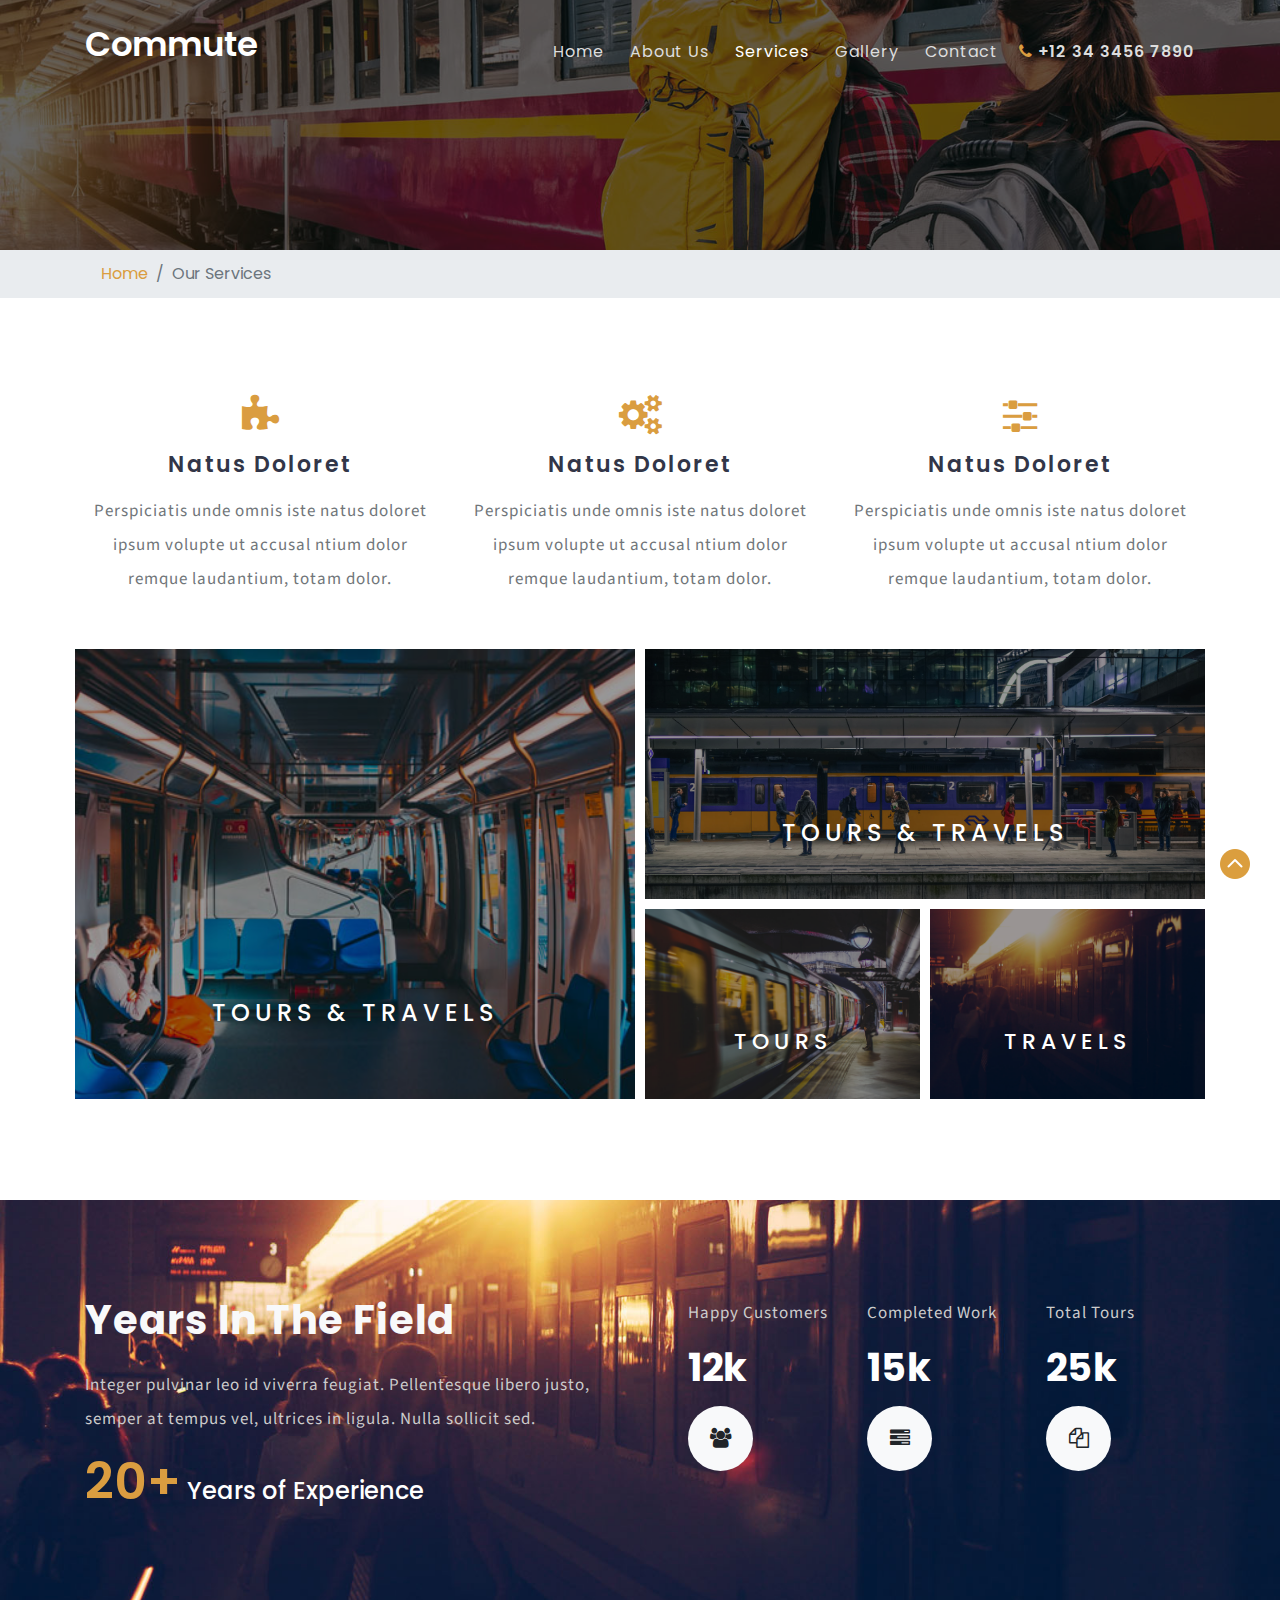
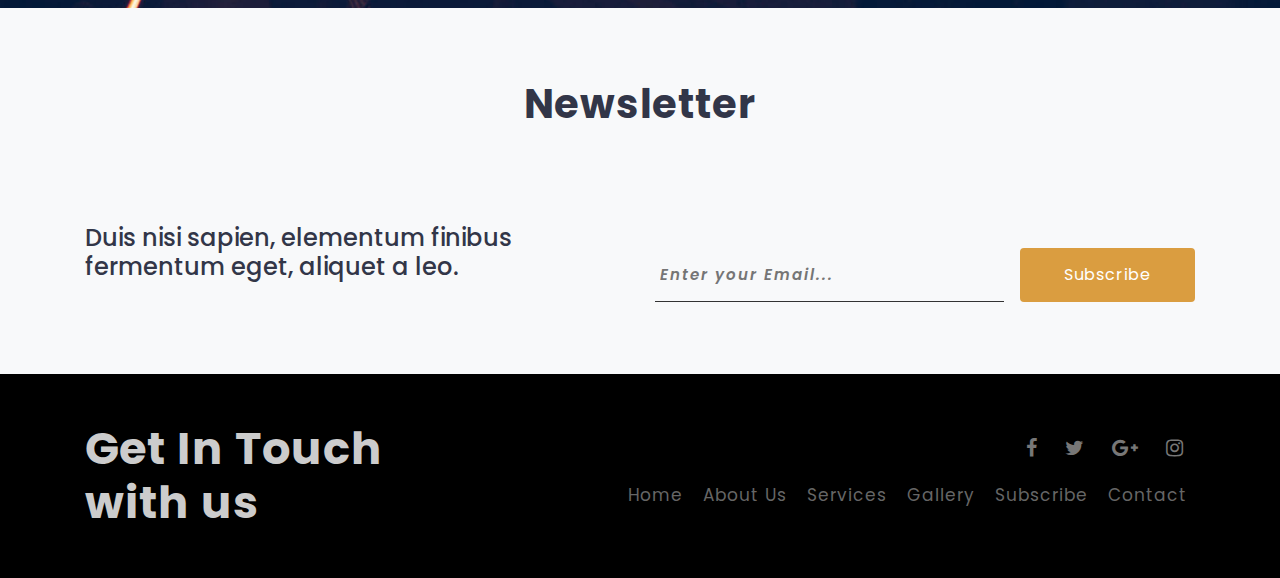
<file: services.html>
<!DOCTYPE html>
<html lang="en">
<head>
<title>Commute Travel Category Flat Bootstrap Responsive Web Template | Services Page :: w3layouts</title>
<meta name="viewport" content="width=device-width, initial-scale=1">
<meta charset="utf-8">
<meta name="keywords" content="Commute Responsive web template, Bootstrap Web Templates, Flat Web Templates, Android Compatible web template, 
Smartphone Compatible web template, free webdesigns for Nokia, Samsung, LG, SonyEricsson, Motorola web design" />

    <script>
        addEventListener("load", function () {
            setTimeout(hideURLbar, 0);
        }, false);

        function hideURLbar() {
            window.scrollTo(0, 1);
        }
    </script>
	
	<!-- css files -->
    <link href="css/bootstrap.css" rel='stylesheet' type='text/css' /><!-- bootstrap css -->
    <link href="css/style.css" rel='stylesheet' type='text/css' /><!-- custom css -->
    <link href="css/font-awesome.min.css" rel="stylesheet"><!-- fontawesome css -->
	<!-- //css files -->
	
	<!-- google fonts -->
    <link href="//fonts.googleapis.com/css?family=Poppins:100,100i,200,200i,300,300i,400,400i,500,500i,600,600i,700,700i,800,800i,900" rel="stylesheet">
	<link href="//fonts.googleapis.com/css?family=Source+Sans+Pro:200,200i,300,300i,400,400i,600,600i,700,700i,900,900i" rel="stylesheet">
	<!-- //google fonts -->
	
</head>
<body>

<!-- header -->
<header>
	<div class="container">
		<!-- nav -->
		<nav class="py-md-4 py-3 d-lg-flex">
			<div id="logo">
				<h1> <a href="index.html"> Commute</a></h1>
			</div>
			<label for="drop" class="toggle"><span class="fa fa-bars"></span></label>
			<input type="checkbox" id="drop" />
			<ul class="menu mt-lg-3 ml-auto">
				<li class=""><a href="index.html">Home</a></li>
				<li class=""><a href="about.html">About Us</a></li>
				<li class="active"><a href="services.html">Services</a></li>
				<li class=""><a href="gallery.html">Gallery</a></li>
				<li class="mr-2"><a href="contact.html">Contact</a></li>
				<li class=""><span><span class="fa fa-phone"></span> +12 34 3456 7890</span></li>
			</ul>
		</nav>
		<!-- //nav -->
	</div>
</header>
<!-- //header -->

<!-- banner -->
<div class="inner-banner" id="home">
	<div class="inner-banner-overlay">
		<div class="container">
			
		</div>
	</div>
</div>
<!-- //banner -->

<!-- page details -->
<div class="breadcrumb-agile">
	<div class="container">
		<ol class="breadcrumb">
			<li class="breadcrumb-item">
				<a href="index.html">Home</a>
			</li>
			<li class="breadcrumb-item active" aria-current="page">Our Services</li>
		</ol>
	</div>
</div>
<!-- //page details -->

<!-- services -->
<section class="services py-5" id="services">
	<div class="container py-lg-5 py-3">
		<div class="row service-grid-grids text-center">
			<div class="col-lg-4 col-md-6 service-grid service-grid1">
				<div class="service-icon">
					<span class="fa fa-puzzle-piece"></span>
				</div>
				<h4 class="mt-3">Natus Doloret</h4>
				<p class="mt-3">Perspiciatis unde omnis iste natus doloret ipsum volupte ut accusal ntium dolor remque laudantium, totam dolor.</p>
			</div>
			<div class="col-lg-4 col-md-6 service-grid service-grid2 mt-md-0 mt-5">
				<div class="service-icon">
					<span class="fa fa-cogs"></span>
				</div>
				<h4 class="mt-3">Natus Doloret</h4>
				<p class="mt-3">Perspiciatis unde omnis iste natus doloret ipsum volupte ut accusal ntium dolor remque laudantium, totam dolor.</p>
			</div>
			
			<div class="col-lg-4 col-md-6 service-grid service-grid3 mt-lg-0 mt-5">
				<div class="service-icon">
					<span class="fa fa-sliders"></span>
				</div>
				<h4 class="mt-3">Natus Doloret</h4>
				<p class="mt-3">Perspiciatis unde omnis iste natus doloret ipsum volupte ut accusal ntium dolor remque laudantium, totam dolor.</p>
			</div>
		</div>
		<div class="row mt-5">
			<div class="col-md-6 p-md-0">
				<div class="bg-image-left">	
					<h4>Tours & Travels</h4>
				</div>
			</div>
			<div class="col-md-6 p-md-0">
				<div class="bg-image-right">
					<h4>Tours & Travels</h4>
				</div>
				<div class="row">
					<div class="col-md-6 pr-md-0">
						<div class="bg-image-bottom1">
							<h4>Tours</h4>
						</div>
					</div>
					<div class="col-md-6 pl-md-0">
						<div class="bg-image-bottom2">
							<h4>Travels</h4>
						</div>
					</div>
				</div>	
			</div>	
		</div>		
	</div>		
</section>
<!-- //services -->

 <!-- stats -->
    <section class="stats py-5" id="stats">
        <div class="container py-lg-5 py-md-3">
            <div class="row stat-grids">
                <div class="col-lg-6 stats-left">
                    <h3 class="heading mb-4 text-li">Years in the field</h3>
                    <p class="mb-3">Integer pulvinar leo id viverra feugiat. Pellentesque libero justo, semper at tempus vel, ultrices in ligula. Nulla sollicit sed.</p>
                    <h4><span>20+</span> Years of Experience</h4>
                </div>
                <div class="col-lg-6 grid1 stats-right mt-lg-0 mt-4 pl-5">
                    <div class="row">
                        <div class="col-sm-4 col-6">
                            <p class="text-li">Happy Customers</p>
                            <h4 class="text-wh">12k</h4>
                            <span class="fa fa-users mr-2"></span>
                        </div>
                        <div class="col-sm-4 col-6">
                            <p>Completed Work</p>
                            <h4>15k</h4>
                            <span class="fa fa-tasks mr-2"></span>
                        </div>
                        <div class="col-sm-4 col-6 mt-sm-0 mt-5">
                            <p>Total Tours</p>
                            <h4>25k</h4>
                            <span class="fa fa-files-o mr-2"></span>
                        </div>
                    </div>
                </div>
            </div>
        </div>
    </section>
    <!-- //stats -->

<!-- newsletter -->
<section class="subscribe-main py-5" id="subscribe">
	<div class="container py-md-4">
	<h3 class="heading text-center mb-5">Newsletter</h3>
		<div class="row pt-lg-5">
			<div class="col-lg-6">
			<div class="heading-grid mb-0">
				
				<h4>Duis nisi sapien, elementum finibus fermentum eget, aliquet a leo.</h4>
			</div>
			</div>
			<div class="col-lg-6 newsletter-info mt-4">
				<form action="#" method="post" class="d-flex">
					<input type="email" name="email" placeholder="Enter your Email..." required="">
					<button type="submit" class="btn">Subscribe</button>
				</form>
			</div>
		</div>
	</div>
</section>
<!-- //newsletter-->


<!-- footer -->
<footer class="footerv4-w3ls py-sm-5 py-4">
	<div class="footerv4-top">
		<div class="container">
			<div class="row">
				<div class="col-md-4 footer-left">
					<h3>Get In Touch with us</h3>
				</div>
				<!-- footer nav links -->
				<div class="col-md-8 footer-nav-wthree my-md-3 mt-3">
					<ul class="social-icons list-unstyled">
						<li>
							<a href="#">
								<span class="fa fa-facebook"></span>
							</a>
						</li>
						<li>
							<a href="#">
								<span class="fa fa-twitter"></span>
							</a>
						</li>
						<li>
							<a href="#">
								<span class="fa fa-google-plus"></span>
							</a>
						</li>
						<li>
							<a href="#">
								<span class="fa fa-instagram"></span>
							</a>
						</li>
					</ul>
					<ul class="footer-link mt-3">
						<li>
							<a href="index.html">Home</a>
						</li>
						<li>
							<a href="about.html">About Us</a>
						</li>
						<li>
							<a href="services.html">Services</a>
						</li>
						<li>
							<a href="gallery.html">Gallery</a>
						</li>
						<li>
							<a href="#Subscribe">Subscribe</a>
						</li>
						<li>
							<a href="contact.html">Contact</a>
						</li>
					</ul>
				</div>
				<!-- //footer nav links -->
			
			</div>
		</div>
	</div>
</footer>
<!-- //footer -->


<!-- move top icon -->
<a href="#home" class="move-top text-center"></a>
<!-- //move top icon -->
	
</body>
</html>
</file>
<file: css/style.css>
/*--
Author: W3layouts
Author URL: http://w3layouts.com
License: Creative Commons Attribution 3.0 Unported
License URL: http://creativecommons.org/licenses/by/3.0/
--*/
html,
body {
    margin: 0;
    font-size: 100%;
    background: #fff;
    font-family: 'Poppins', sans-serif;
}

html {
  scroll-behavior: smooth;
}
body a {
    text-decoration: none;
    transition: 0.5s all;
    -webkit-transition: 0.5s all;
    -moz-transition: 0.5s all;
    -o-transition: 0.5s all;
    -ms-transition: 0.5s all;
    font-family: 'Poppins', sans-serif;
cursor: pointer !important;
}
.btn,
button {
    cursor: pointer !important;
}



body img {
    max-width: 100%;
}

a:hover {
    text-decoration: none;
}

input[type="button"],
input[type="submit"],
input[type="text"],
input[type="email"],
input[type="search"] {
    transition: 0.5s all;
    -webkit-transition: 0.5s all;
    -moz-transition: 0.5s all;
    -o-transition: 0.5s all;
    -ms-transition: 0.5s all;
}

h1,
h2,
h3,
h4,
h5,
h6 {
    margin: 0;
	color: #323648;
}
li {
    list-style-type: none;
}

p {
    margin: 0;
    font-size: 17px;
    line-height: 2em;
    letter-spacing: 1px;
    color: #707579;
	font-family: 'Source Sans Pro', sans-serif;
}

ul {
    margin: 0;
    padding: 0;
}


/*-- header --*/

header {
    position: absolute;
    z-index: 9;
    width: 100%;
}

.toggle,
[id^=drop] {
	display: none;
}

/* Giving a background-color to the nav container. */
nav { 
	margin:0;
	padding: 0;
}


#logo a {
	float: left;
    font-size: .85em;
    display: initial;
    margin: 0;
    letter-spacing: 0px;
    color: #fff;
    font-weight: 600;
    padding: 0px 0;
    border: none;
}
#logo a span.fa {
    color: #da9d40;
    display: block;
    text-align: center;
}


/* Since we'll have the "ul li" "float:left"
 * we need to add a clear after the container. */

nav:after {
	content:"";
	display:table;
	clear:both;
}

/* Removing padding, margin and "list-style" from the "ul",
 * and adding "position:reltive" */
nav ul {
	float: right;
	padding:0;
	margin:0;
	list-style: none;
	position: relative;
	}
	
/* Positioning the navigation items inline */
nav ul li {
	margin: 0px;
	display:inline-block;
	float: left;
	}

/* Styling the links */
nav a {
    color: #ddd;
    text-transform: capitalize;
    letter-spacing: 1px;
    padding-left: 0;
    padding-right: 0;
	padding: 10px 13px;
    font-weight: 400;
    font-size: 16px;
}


nav ul li ul li:hover { background: #f8f9fa; }

/* Background color change on Hover */
nav a:hover { 
	color: #ddd;
}
.menu li.active  a{ 
	color: #fff;
}

/* Hide Dropdowns by Default
 * and giving it a position of absolute */
nav ul ul {
	display: none;
	position: absolute; 
	/* has to be the same number as the "line-height" of "nav a" */
	top: 30px; 
    background: #fff;
    padding: 10px;
}
	
/* Display Dropdowns on Hover */
nav ul li:hover > ul {
	display:inherit;
}
	
/* Fisrt Tier Dropdown */
nav ul ul li {
	width:170px;
	float:none;
	display:list-item;
	position: relative;
}
nav ul ul li a {
    color: #333;
    padding: 5px 10px;
    display: block;
}
nav ul li span {
    color: #ddd;
    text-transform: capitalize;
    letter-spacing: 1px;
    padding-left: 0;
    padding-right: 0;
    font-weight: 600;
}
ul.menu li span.fa {
    color: #da9d40;
}
/* Second, Third and more Tiers	
 * We move the 2nd and 3rd etc tier dropdowns to the left
 * by the amount of the width of the first tier.
*/
nav ul ul ul li {
	position: relative;
	top:-60px;
	/* has to be the same number as the "width" of "nav ul ul li" */ 
	left:170px; 
}

/* Change ' +' in order to change the Dropdown symbol */
li > a:only-child:after { content: ''; }


/* Media Queries
--------------------------------------------- */

@media all and (max-width : 992px) {

	#logo {
		display: block;
		padding: 0;
		width: 100%;
		text-align: center;
		float: none;
	}
	.menu li.active a {
		color: #da9d40;
	}
	nav ul li span {
		color: #333;
	}
	nav {
		margin: 0;
	}
	nav a {
		color: #333;
	}

	/* Hide the navigation menu by default */
	/* Also hide the  */
	.toggle + a,
	.menu {
		display: none;
	}

	/* Stylinf the toggle lable */
	.toggle {
		display: block;
		padding: 5px 15px;
		font-size: 20px;
		text-decoration: none;
		border: none;
		float: right;
		background-color: #da9d40;
		color: #fff;
		margin-bottom: 0;
		margin-top: 0em;
		    cursor: pointer;
	}
	.menu .toggle {
		float: none;
		text-align: center;
		margin: auto;
		width: 30%;
		padding: 5px;
		font-weight: normal;
		font-size: 15px;
		letter-spacing: 1px;
	}

	.toggle:hover {
		color:#333;
		background-color: #fff;
	}

	/* Display Dropdown when clicked on Parent Lable */
	[id^=drop]:checked + ul {
		display: block;
		background: #fff;
		padding: 15px 0;
		width:100%;
		text-align: center;
	}

	/* Change menu item's width to 100% */
	nav ul li {
		display: block;
		width: 100%;
		padding: 7px 0;
		}
	nav a{
		padding: 5px 0;
	}
	nav a:hover {
		color: #333;
	}
	.login-icon {
		text-align: center;
	}
	nav ul ul .toggle,
	nav ul ul a {
		padding: 0 40px;
	}

	nav ul ul ul a {
		padding: 0 80px;
	}

	nav a:hover,
 	nav ul ul ul a {
		background-color: transparent;
	}
  
	nav ul li ul li .toggle,
	nav ul ul a,
	nav ul ul ul a{
		padding:14px 20px;	
		color:#FFF;
		font-size:17px; 
	}
  
  
	nav ul li ul li .toggle,
	nav ul ul a {
		background-color: #fff; 
	}
	nav ul ul li a {
		font-size: 15px;
	}
	ul.inner-ul{
		padding: 0!important;
	}
	/* Hide Dropdowns by Default */
	nav ul ul {
		float: none;
		position:static;
		color: #ffffff;
		/* has to be the same number as the "line-height" of "nav a" */
	}
		
	/* Hide menus on hover */
	nav ul ul li:hover > ul,
	nav ul li:hover > ul {
		display: none;
	}
		
	/* Fisrt Tier Dropdown */
	nav ul ul li {
		display: block;
		width: 100%;
		padding: 0;
	}

	nav ul ul ul li {
		position: static;
		/* has to be the same number as the "width" of "nav ul ul li" */ 

	}

}

@media all and (max-width : 330px) {

	nav ul li {
		display:block;
		width: 94%;
	}

}
.user span.fa {
    font-size: 25px;
    color: #fff;
}
/*-- //header --*/

/* banner style */
.banner_w3lspvt {
    position: relative;
    z-index: 1;
}

.banner-top {
    background: url(../images/banner1.jpg) no-repeat center;
    background-size: cover;
    -webkit-background-size: cover;
    -moz-background-size: cover;
    -o-background-size: cover;
    -moz-background-size: cover;
}

.banner-top1 {
    background: url(../images/banner2.jpg) no-repeat center;
    background-size: cover;
    -webkit-background-size: cover;
    -moz-background-size: cover;
    -o-background-size: cover;
    -moz-background-size: cover;
}

.banner-top2 {
    background: url(../images/banner3.jpg) no-repeat 0px 0px;
    background-size: cover;
    -webkit-background-size: cover;
    -moz-background-size: cover;
    -o-background-size: cover;
    -moz-background-size: cover;
}

.banner-top3 {
    background: url(../images/banner4.jpg) no-repeat center;
    background-size: cover;
    -webkit-background-size: cover;
    -moz-background-size: cover;
    -o-background-size: cover;
    -moz-background-size: cover;
}

.w3layouts-banner-info {
    padding-top: 17em;
	text-align: center
}

.w3layouts-banner-info h3 {
    text-shadow: 3px 4px 6px rgba(45, 45, 45, 0.15);
    font-size: 3.3em;
    letter-spacing: 3px;
    color: #fff;
    font-weight: 600;
    text-transform: uppercase;
    line-height: 68px;
}
.w3layouts-banner-info h3 span {
    display: block;
}
.w3layouts-banner-info h3 span.clr {
    display: inline-block;
    color: #da9d40;
}
.w3layouts-banner-info h4 {
    color: #eee;
    margin: 1em 0;
    letter-spacing: 4px;
    text-transform: capitalize;
    font-weight: 200;
}

.w3layouts-banner-info i {
    vertical-align: middle;
}

.banner-top,
.banner-top1,
.banner-top2,
.banner-top3 {
    min-height: 750px;
}
.overlay {
    min-height: 750px;
    background: rgba(0, 0, 0, 0.6);
}
.overlay1 {
    min-height: 750px;
    background: rgba(0, 0, 0, 0.5);
}

.button-style {
    padding: 13px 30px;
    color: #fff;
    font-size: 15px;
    font-weight: 400;
    text-transform: capitalize;
    letter-spacing: 2px;
    display: inline-block;
    border: 1px solid #fff;
    background: rgba(255, 255, 255, 0.1);
}

.button-style:hover {
    color: #fff;
}

/*-- //banner style --*/

/*-- about --*/
.about-grids h2 {
    font-size: 38px;
    font-weight: 600;
    letter-spacing: 2px;
    text-transform: uppercase;
    line-height: 50px;
}
.form-style-agile input[type="text"], .form-style-agile input[type="email"], .form-style-agile input[type="password"], select {
    outline: none;
    font-size: 15px;
    border: none;
    color: #666;
    letter-spacing: 0.5px;
    padding: 13px 15px;
    width: 100%;
    box-sizing: border-box;
    margin-bottom: 15px;
	text-transform: capitalize;
    background: #f6f6f6;
}
.about-grids .padding {
    background: #fff;
	border: 6px solid #f6f6f6;
    padding: 3em 2em;
	position: relative;
}
.padding img {
    width: 30%;
    margin: 0 auto 1em;
    display: block;
    position: absolute;
    top: -7%;
    left: 35%;
    background: #fff;
    padding: 0 15px;
}
button.book-btn {
    color: #da9d40;
    text-align: left;
    background: none;
    border: none;
    outline: none;
    width: 100%;
    font-size: 15px;
    border-radius: 0;
    text-decoration: underline;
    cursor: pointer;
    letter-spacing: 1px;
    -webkit-transition: 1.5s all;
    -o-transition: 0.5s all;
    -moz-transition: 0.5s all;
    -ms-transition: 0.5s all;
    transition: 0.5s all;
}
h5.plane {
    margin: .5em 0;
    letter-spacing: 4px;
    text-transform: capitalize;
    font-weight: 200;
    font-size: 30px;
}

/*-- //about --*/

/*-- about bottom --*/
.banner-about {
    padding: 3em 4em;
    background: #f6f6f6;
}
.banner-about h4 {
    font-size: 28px;
    letter-spacing: 2px;
    text-transform: capitalize;
}
h5.bottom {
    margin: .5em 0;
    letter-spacing: 5px;
    text-transform: uppercase;
    font-weight: 200;
    font-size: 24px;
}
.bottom-left {
    background: url(../images/left.jpg) no-repeat center;
    background-size: cover;
    -webkit-background-size: cover;
    -moz-background-size: cover;
    -o-background-size: cover;
    -moz-background-size: cover;
}
.banner-about span.fa{
	font-size: 40px;
	color: #da9d40;
}
.bg-image-left {
    background: url(../images/4.jpg) no-repeat center;
    background-size: cover;
    -webkit-background-size: cover;
    -moz-background-size: cover;
    -o-background-size: cover;
    -moz-background-size: cover;
    min-height: 450px;
	margin: 5px;
}
.bg-image-right {
    background: url(../images/banner3.jpg) no-repeat center;
    background-size: cover;
    -webkit-background-size: cover;
    -moz-background-size: cover;
    -o-background-size: cover;
    -moz-background-size: cover;
    min-height: 250px;
	margin: 5px;
}
.bg-image-bottom1 {
    background: url(../images/3.jpg) no-repeat center;
    background-size: cover;
    -webkit-background-size: cover;
    -moz-background-size: cover;
    -o-background-size: cover;
    -moz-background-size: cover;
    min-height: 190px;
	margin: 5px;
}
.bg-image-bottom2 {
    background: url(../images/banner4.jpg) no-repeat center;
    background-size: cover;
    -webkit-background-size: cover;
    -moz-background-size: cover;
    -o-background-size: cover;
    -moz-background-size: cover;
    min-height: 190px;
	margin: 5px;
}

.bg-image-left h4 {
    padding-top: 350px;
    text-align: center;
    color: #fff;
    letter-spacing: 5px;
    text-transform: uppercase;
    font-size: 24px;
    background: rgba(0, 0, 0, 0.4);
    min-height: 450px;
}
.bg-image-right h4 {
    padding-top: 170px;
    text-align: center;
    color: #fff;
    letter-spacing: 5px;
    text-transform: uppercase;
    font-size: 24px;
    background: rgba(0, 0, 0, 0.4);
    min-height: 250px;
}
.bg-image-bottom1 h4,.bg-image-bottom2 h4 {
    padding-top:120px;
    text-align: center;
    color: #fff;
    letter-spacing: 5px;
    text-transform: uppercase;
    font-size: 22px;
    background: rgba(0, 0, 0, 0.4);
    min-height: 190px;
}
/*-- //about bottom --*/


/*-- services --*/

.service-icon span.fa{
    font-size:40px;
    color: #da9d40;
}
.service-grid h4 {
    font-size: 22px;
    font-weight: 600;
    text-transform: capitalize;
    letter-spacing: 2px;
}
/*-- //services --*/


/*-- facts --*/
.facts{
	background: #f6f6f6;
}
.facts span.fa {
    display: block;
    font-size: 40px;
    color: #da9d40;
	margin: 0;
    font-weight: normal;
}
.facts span {
    font-size: 30px;
    margin: .5em 0;
    display: block;
    font-weight: 600;
}
.facts h4 {
    text-transform: uppercase;
    font-size: 18px;
    letter-spacing: 1px;
    line-height: 28px;
    color: #666;
    font-weight: 400;
}
.stats-grid {
    background: #fff;
    padding: 1.5em 2em;
    text-align: center;
    border-right: 6px solid #f6f6f6;
}
/*-- //facts --*/

/*-- team --*/


/*********************** Demo - 13 *******************/
.box13 {
    position: relative;
    transition: all .2s ease-out 0s;
    text-align: center;
}

.box13 .box-content,
.box13:after {
    position: absolute;
    left: 20px;
    right: 20px
}

.box13:after {
    content: "";
    display: block;
    background: #000;
    top: 20px;
    bottom: 20px;
    opacity: 0;
    transform: rotate3d(-1, 1, 0, 100deg);
    transition: all .4s ease-in-out 0s
}

.box13:hover:after {
    opacity: .9;
    transform: rotate3d(0, 0, 0, 0deg)
}

.box13 img {
    width: 100%;
    height: auto
}

.box13 .box-content {
    top: 45%;
    opacity: 0;
    z-index: 1;
    -webkit-transform: translate(10%, -30%);
    transform: translate(10%, -30%);
    transition: all .2s ease-out 0s
}

.box13:hover .box-content {
    opacity: 1;
    transform: translate(0, -50%);
    transition-delay: .2s
}

.box13 .title {
    display: block;
    font-size: 22px;
    color: #da9d40;
    margin: 0 0 10px;
    text-transform: uppercase;
}

.box13 .post {
    display: block;
    font-size: 15px;
    color: #ffffff;
    margin-bottom: 20px;
    text-transform: capitalize;
}

.box13 .social {
    padding: 0;
    margin: 0;
    list-style: none
}

.box13 .social li {
    display: inline-block
}

.box13 .social li a {
    display: block;
    width: 35px;
    height: 35px;
    background: #da9d40;
    border-radius: 50%;
    font-size: 15px;
    color: #fff;
    line-height: 35px;
    margin-right: 5px;
    transition: all .4s ease-in-out 0s
}

.box14 .icon li,
.box14 .post {
    display: inline-block
}

@media only screen and (max-width:990px) {
    .box13 {
        margin-bottom: 30px
    }
}

/*-- //team  --*/


/*-- inner page banner --*/

.inner-banner {
    background: url(../images/banner1.jpg) no-repeat center;
    background-size: cover;
    min-height: 250px;
}
.inner-banner-overlay {
    min-height: 250px;
    background: rgba(0, 0, 0, 0.6);
}
/*-- inner page banner --*/


/*-- page details --*/

.inner-banner h3 {
    margin-bottom: 1em;
    margin-top: 1em;
    font-size: 40px;
    letter-spacing: 2px;
    text-transform: capitalize;
    font-weight: 600;
}
li.breadcrumb-item a {
    color: #da9d40;
}
.breadcrumb-agile {
    background-color: #e9ecef;
    margin-bottom: -15px;
}
/*-- //page details --*/


/*-- inner page about secttion --*/

.inner-about h4 {
    font-size: 24px;
    letter-spacing: 1px;
    text-transform: capitalize;
}
.inner-about span.fa {
    font-size: 40px;
    color: #da9d40;
}
/*-- //inner page about secttion --*/


/*-- discount section --*/
.overlay-all {
    background: rgba(0, 0, 0, 0.6);
}
.discount-grid {
    background: url(../images/banner2.jpg) no-repeat center;
    background-size: cover;
}
.discount-grid p {
    color: #bbb;
}
.discount-grid h2 {
    font-size: 3em;
    letter-spacing: 2px;
    color: #fff;
    line-height: 1.4em;
    font-weight: 200;
}
.discount-grid a {
    font-size: 15px;
    letter-spacing: 2px;
    color: #fff;
    padding: 14px 25px;
    border-radius: 0px;
    background: #da9d40;
    display: inline-block;
    margin-top: 20px;
}
.offer-grid {
    max-width: 750px;
    margin: auto;
}
/*-- //discount section --*/

/* testimonials */
.testi {
    background: #f6f6f6;
}

h6.b-w3ltxt {
    font-weight: 600;
    font-size: 20px;
    letter-spacing: 1px;
    text-transform: uppercase;
}
h6.b-w3ltxt span {
    font-weight: normal;
    color: #777;
    text-transform: capitalize;
    font-size: 16px;
}
.testi-cgrid p {
	line-height: 1.8em;
}
.testi-cgrid p span.fa {
	color: #da9d40;
}

.testi-icon img{
    border-radius: 50%;
    -webkit-border-radius: 50%;
    -o-border-radius: 50%;
    -ms-border-radius: 50%;
    -moz-border-radius: 50%;
    border: 5px solid #f6f6f6;
    background: #eee;
}

.testi-icon span.fa {
    font-size: 1.4em;
}
.testi-cgrid {
    background: #fff;
    padding: 2em 1em;
}
.border-right-grid{
	 border-right: 8px solid #f6f6f6;
}
.border-left-grid{
	 border-left: 8px solid #f6f6f6;
}
/* //testimonials */


/*-- pricing grids --*/
.pricing-grids .padding {
    background: #fff;
    border: 6px solid #f6f6f6;
    padding: 3em 2em;
    position: relative;
}
.border-dot {
    padding-bottom: 10px;
    border-bottom: 2px dotted #555;
}
.menu-item-name h6 {
    font-size: 16px;
    text-transform: uppercase;
    letter-spacing: 1px;
}
.menu-item-price h6 {
    font-size: 18px;
    color: #da9d40;
    letter-spacing: 1px;
}
.menu-item-description p {
    font-size: 15px;
}

/*-- //pricing grids --*/



/* gallery page */

.gal-img {
    padding: 5px;
    margin-bottom: 2em;
}
.gal-img img,.popup img {
    width: 100%;
}
.gal-img p {
    line-height: 28px;
    margin-top: 15px;
}
.popup p {
    line-height: 25px;
    margin-top: 15px;
}
.gal-img h5 {
    text-transform: uppercase;
    letter-spacing: 1px;
    font-size: 20px;
    margin-top: 15px;
}
/* popup */
.popup-effect {
    position: fixed;
    top: 0;
    bottom: 0;
    left: 0;
    right: 0;
    background: rgba(0, 0, 0, 0.7);
    transition: opacity 0ms;
    visibility: hidden;
    opacity: 0;
    z-index: 99;
}

.popup-effect:target {
    visibility: visible;
    opacity: 1;
}

.popup {
    background: #fff;
    border-radius: 4px;
    max-width: 500px;
    position: relative;
    margin: 8em auto;
    padding: 3em 2em;
    z-index: 999;
}

.popup .close {
    position: absolute;
    top: 5px;
    right: 15px;
    transition: all 200ms;
    font-size: 30px;
    font-weight: bold;
    text-decoration: none;
    color: #000;
}

/* //popup */
/* //gallery page */


/*-- contact page --*/
.contact input[type="text"], .contact input[type="email"], .contact select, .contact textarea {
    display: block;
    width: 100%;
    margin-bottom: 25px;
    padding: 15px 20px;
    outline: none;
    font-size: 15px;
    font-weight: 400;
    color: #777;
    background: #f6f6f6;
    text-transform: capitalize;
    background-image: none;
    letter-spacing: 1px;
    -webkit-appearance: none;
    transition: .3s ease-in-out;
    border: none;
    border-bottom: 1px solid #ccc;
}
.contact textarea {
    height: 180px;
}
.contact button.btn {
    background: #da9d40;
    font-size: 15px;
    display: inline-block;
    color: #fff;
    border: 2px solid;
    padding: 13px 40px;
    letter-spacing: 2px;
    margin-top: 0px;
    cursor: pointer;
    border-radius: 0px;
    -webkit-border-radius: 0px;
    -moz-border-radius: 0px;
    -ms-border-radius: 0px;
    -o-border-radius: 0px;
}
.contact label{
	text-transform: uppercase;
	letter-spacing: 1px;
}
.contact label span.fa {
	color: #da9d40;
}
.map iframe {
    border: none;
    outline: none;
    height: 350px;
    width: 100%;
}
/*-- //contact page --*/
/*-- features --*/
.events-info .sub-tittle {
    font-size: 0.7em;
}


.feature-grids h3,
.bottom-gd.fea h3 {
    color: #05c46b;
    letter-spacing: 1px;
    margin-top: 0em;
    font-size: 1.4em;
}

.feature-grids p {
    margin: 0;
    color: #666;
    line-height: 28px;
    letter-spacing: .5px;
}

.feature-grids span {
    font-size: 2em;
    vertical-align: middle;
    color: #2e3840;
}

.bottom-gd,
.bottom-gd2-active {
    background: #f8f9fa;
    transition: 2s all;
    -webkit-transition: 2s all;
    -moz-transition: 2s all;
    -ms-transition: 2s all;
    -o-transition: 2s all;
    box-shadow: 7px 7px 10px 0 rgba(76, 110, 245, .1);
}

.bottom-gd2-active {
    background: #ff3f34 !important;
    transition: 2s all;
    -webkit-transition: 2s all;
    -moz-transition: 2s all;
    -ms-transition: 2s all;
    -o-transition: 2s all;
}

.bottom-gd:hover.f1 i,
.bottom-gd2-active span {
    color: #fff;
}

.bottom-gd2-active p {
    color: #fff;
}

.bottom-gd2-active h3 {
    color: #fff;
}

.feature-grids h3,
.bottom-gd.fea h3 {
    font-size: 1.2em;
    color: #1e272e;
}


.serv_bottom {
    position: relative;
}

.fea span {
    color: #da9d40;
    font-size: 3em;
}

.fea {
    margin-bottom: 1.5em !important;
    padding: 3em 0.5em;
}

.bottom-gd.fea h3 {
    font-size: 1.2em;
}

.fea.active {
    background: #ff3f34;
}

.fea.active p,
.fea.active h3 {
    color: #fff;
}

.fetured-sec img {
    box-shadow: 14px 14px 50px -20px rgba(0, 0, 0, .1);
}

/* //fetures */
/* banner-image-two */
.banner-image-two{
background: url(../images/banner4.jpg) no-repeat center;
background-size: cover;
-webkit-background-size: cover;
-moz-background-size: cover;
-o-background-size: cover;
-ms-background-size: cover;}

.banner-image-two h2 ,.blog-left-wthree h4 a,.banner-image-two h5{
    font-size: 40px;
    color: #fff;
}
.view-buttn a {
    font-size: 15px;
    color: #ffffff;
    text-decoration: none;
    text-transform: capitalize;
    display: inline-block;
    letter-spacing: 1px;
    outline: none;
    font-weight: 400;
    border-radius: 0px;
    background-color: #da9d40;
    padding: 8px 15px;
    border: 2px solid #da9d40;
}
.view-buttn a:hover {
    opacity: .8;
}
	/*--// blog-- */
.testi-img-res img {
    border-radius: 50%;
}
/*-- move top --*/
a.move-top {
    width: 34px;
    height: 34px;
    background: url(../images/move-top.png) no-repeat;
    display: inline-block;
    position: fixed;
    bottom: 2%;
    right: 2%;
    z-index: 0;
}
/*-- //move top --*/
/*-- stats --*/
.stats h3.heading {
    color: #f8f9fa;
}

.stats p {
    color: #ccc;
}

.stats-left h4 span {
    font-size: 50px;
    font-weight: 600;
    color: #da9d40;
}

.stats-left h4 {
    color: #fff;
}

.stats-right h4 {
    font-size: 2.4em;
    font-weight: 700;
    margin: 15px 0;
    color: #fff;
}


.stats-right span.fa {
    color: #212529;
    font-size: 20px;
    background: rgb(248, 249, 250);
    width: 65px;
    height: 65px;
    text-align: center;
    line-height: 65px;
    border-radius: 50%;
    -webkit-border-radius: 50%;
    -moz-border-radius: 50%;
    -ms-border-radius: 50%;
    -o-border-radius: 50%;
}

.stats {
    background: url(../images/banner4.jpg) center;
    background-size: cover;
    position: relative;
}

.brands a span.fa {
    font-size: 3em;
    color: #333;
    transition: 0.5s all;
    -webkit-transition: 0.5s all;
    -moz-transition: 0.5s all;
    -ms-transition: 0.5s all;
    -o-transition: 0.5s all;
}

/*-- //stats --*/
h3.heading {
    font-size: 40px;
    text-transform: capitalize;
    font-weight: 700;
    letter-spacing: 1px;
}
/* testimonials */

.testimonials {
    background: #f5f5f5;
}

.testimonials .bg-white.rounded {
    box-shadow: 0px 0px 18.69px 2.31px rgba(204, 204, 223, 0.5);
}

p.sub-test {
    color: #262631;
    font-size: 17px;
    font-style: italic;
    font-weight: 700;
    
}

p.sub-test span {
    color: #da9d40;
    font-size: 1.7em;
    margin-right: 0.3em;
}

.testi_grid h5 {
    color: #da9d40;
    letter-spacing: 1px;
    font-size: 1em;
}

.testi_grid p {
    font-size: 13px;
    line-height: 0.5em;
}

section.hand-crafted p {
    color: #6e7275;
}

/* //testimonials */
/*-- newsletter --*/
.subscribe-main{
	background: #f8f9fa;
}
.subscribe-main .heading-grid h4:after {
    content: none;
}
.newsletter-info input[type="email"] {
    padding: 10px 5px;
    font-size: 15px;
    color: #666;
    outline: none;
    letter-spacing: 2px;
    border: none;
    border-bottom: 1px solid #333;
    flex-basis: 70%;
    margin-right: 3%;
    font-style: italic;
    font-weight: 600;
    background: none;
}

.newsletter-info button[type="submit"] {
    color: #fff;
    font-size: 16px;
    text-transform: capitalize;
    letter-spacing: 1px;
    padding: 13px 0;
    border: transparent;
    background: #da9d40;
    border: 2px solid #da9d40;
    flex-basis: 35%;
    -webkit-transition: 0.5s all;
    -moz-transition: 0.5s all;
    transition: 0.5s all;
    cursor: pointer;
}
/*-- //newsletter --*/
/*-- footer --*/
ul.bottom-links-w3_pvt {
    border-top: 1px solid #1a1d1d;
    border-bottom: 1px solid #1a1d1d;
    padding: 1.5em 0;
    margin: 3em 0;
}

ul.bottom-links-w3_pvt li {
    display: inline-block;
    margin: 0 2em;
}

ul.bottom-links-w3_pvt li:last-child {
    float: right;
}

ul.bottom-links-w3_pvt li a.active,
ul.bottom-links-w3_pvt li a:hover {
    color: #34c663;
}

ul.bottom-links-w3_pvt li a {
    font-size: 14px;
    color: #606161;
    text-transform: uppercase;
    letter-spacing: 1px;
}

.footv4-left h2 a {
    font-size: 0.9em;
    letter-spacing: 0.5px;
    color: #fff !important;
    display: block;
    position: relative;
    margin-bottom: 1em;
    font-weight: 800;
    text-transform: uppercase;
}

ul.d-flex.header-agile li span {
    margin-right: 1em;
    color: #0cc5b7;
}

.footv4-left ul.v4-rel li {
    display: block;
    list-style-type: none;
    margin-bottom: 10px;
}

ul.footer-link li {
    display: inline-block;
    line-height: 2;
    padding: 0 .5em;
}

ul.footer-link li a {
    color: #666;
    text-transform: capitalize;
    font-size: 17px;
    letter-spacing: 1px;
}
footer {
    background: #000;
}
.copy-right p {
    color: #444;
}
.copy-right p a {
	color: #666;
}
.footer-left h3 {
    font-size: 2.8em;
    font-weight: 700;
    letter-spacing: 1px;
    color: #ccc;
}
ul.social-icons li {
    display: inline-block;
}
ul.social-icons li a span {
    color: #777;
    margin: 0 12px;
    font-size: 20px;
}
.footer-nav-wthree{
    text-align: right;
}
.copy-right {
    background: #000;
    padding: 1.5em 0;
    border-top: 1px solid #222;
}
/*-- //footer --*/
/*-- Responsive design --*/

@media(max-width:1366px) {
	.banner-top, .banner-top1, .banner-top2, .banner-top3,.overlay,.overlay1 {
		min-height: 750px;
	}
}
@media(max-width:1280px) {
	.banner-top, .banner-top1, .banner-top2, .banner-top3,.overlay,.overlay1 {
		min-height: 720px;
	}
	.banner-about {
		padding: 3em 3em;
	}
	h5.bottom {
		letter-spacing: 4px;
	}
	h5.plane {
		letter-spacing: 3px;
		font-size: 28px;
	}
	.about-grids h2 {
		font-size: 36px;
		letter-spacing: 1px;
		line-height: 40px;
	}
	h4.footer-top-text {
		font-size: 1.9em;
	}
}
@media(max-width:1080px) {
	.w3layouts-banner-info h3 {
		font-size: 3em;
	}
	.w3layouts-banner-info {
		padding-top: 14em;
	}
	.banner-top, .banner-top1, .banner-top2, .banner-top3,.overlay,.overlay1 {
		min-height: 650px;
	}
	h4.footer-top-text {
		font-size: 1.8em;
		letter-spacing: 1px;
	}
	h5.plane {
		letter-spacing: 2px;
		font-size: 26px;
	}
	.about-grids h2 {
		font-size: 32px;
		letter-spacing: 1px;
		line-height: 27px;
	}
	.banner-about {
		padding: 3em 2em;
	}
	.banner-about h4 {
		font-size: 24px;
		letter-spacing: 1px;
		text-transform: capitalize;
	}
	h5.bottom {
		letter-spacing: 2px;
		font-size: 22px;
	}
	.service-grid h4 {
		font-size: 20px;
		letter-spacing: 1px;
	}
	p {
		font-size: 16px;
	}
	.bg-image-right h4,.bg-image-left h4,.bg-image-bottom1 h4, .bg-image-bottom2 h4 {
		letter-spacing: 3px;
		font-size: 21px;
	}
	h3.heading, h2.heading {
		font-size: 35px;
		letter-spacing: 1px;
	}
	.inner-about h4 {
		font-size: 22px;
		letter-spacing: 0px;
	}
	.footer-left h3 {
    font-size: 2.5em;
}
}
@media(max-width:1024px) {
	nav a {
		font-size: 15px;
	}
	#logo a {
		font-size: .65em;
	}
	.facts h4 {
		font-size: 16px;
	}
	.facts span {
		font-size: 25px;
	}
	.footer-logo a.navbar-brand {
		font-size: 27px;
	}
	.inner-banner,.inner-banner-overlay {
		min-height: 200px;
	}
	.discount-grid h2 {
		font-size: 2.8em;
	}
	.offer-grid {
		max-width: 700px;
	}
	h6.b-w3ltxt {
		font-size: 18px;
		letter-spacing: 1px;
	}
}
@media(max-width:992px) {
	.w3layouts-banner-info {
		padding-top: 12em;
	}
	h3.heading {
		font-size: 36px;
	}
	.banner-top, .banner-top1, .banner-top2, .banner-top3,.overlay,.overlay1 {
		min-height: 600px;
	}
	.w3layouts-banner-info h3 {
		font-size: 2.8em;
	}
	.bottom-left {
		min-height: 350px;
	}
	.banner-about {
		padding: 3em 4em;
	}
	.bg-image-right h4, .bg-image-left h4, .bg-image-bottom1 h4, .bg-image-bottom2 h4 {
		letter-spacing: 2px;
		font-size: 19px;
	}
	.address p {
		max-width: 100%;
		font-size: 15px;
	}
	.footer-icon span.fa {
		font-size: 50px;
	}
	.stats-grid {
		padding: 1.5em 1em;
	}
	.footer-top a.serv_link {
		font-size: 14px;
		letter-spacing: 1px;
	}
	.map iframe {
		height: 300px;
	}
}

@media(max-width:800px) {
	.w3layouts-banner-info h3 {
		font-size: 2.6em;
		line-height: 60px;
	}
	.w3layouts-banner-info h4 {
		letter-spacing: 2px;
	}
	.button-style {
		padding: 11px 30px;
	}
	.discount-grid h2 {
		font-size: 2.5em;
	}
	.inner-banner,.inner-banner-overlay {
		min-height: 180px;
	}
	.map iframe {
		height: 260px;
	}
}
@media(max-width:736px) {
	.w3layouts-banner-info h3 {
		font-size: 2.5em;
		line-height: 55px;
		letter-spacing: 2px;
	}
	.w3layouts-banner-info h4 {
		letter-spacing: 2px;
		font-size: 22px;
	}
	.banner-top, .banner-top1, .banner-top2, .banner-top3, .overlay, .overlay1 {
		min-height: 560px;
	}
	h5.plane {
		letter-spacing: 1px;
		font-size: 24px;
	}
	.about-grids h2 {
		font-size: 30px;
	}
	.bg-image-left h4 {
		padding-top: 170px;
		min-height: 250px;
	}
	.bg-image-left {
		min-height: 250px;
	}
	.footer-icon span.fa {
		font-size: 40px;
	}
	.address, .footer-icon,.phone {
		text-align: center;
	}
	.discount-grid h2 {
		font-size: 2em;
	}
	.footer-left h3 {
    font-size: 2em;
    text-align: center;
}
.footer-nav-wthree {
    text-align: center;
}
.banner-image-two h2, .blog-left-wthree h4 a, .banner-image-two h5 {
    font-size: 32px;
}
}
@media(max-width:600px) {
	.w3layouts-banner-info h3 {
		font-size: 2.3em;
		line-height: 50px;
		letter-spacing: 1px;
	}
	.w3layouts-banner-info {
		padding-top: 11em;
	}
	.w3layouts-banner-info h4 {
		letter-spacing: 1px;
		font-size: 20px;
	}
	.banner-top, .banner-top1, .banner-top2, .banner-top3, .overlay, .overlay1 {
		min-height: 500px;
	}
	.about-grids h2 {
		font-size: 26px;
	}
	h5.plane {
		letter-spacing: 1px;
		font-size: 21px;
	}
	.banner-about {
		padding: 3em 2em;
	}
	.copyright p {
		font-size: 15px;
	}
	.inner-banner,.inner-banner-overlay {
		min-height: 150px;
	}
	.contact label {
		font-size: 15px;
	}
	.contact input[type="text"], .contact input[type="email"], .contact select, .contact textarea {
		padding: 13px 20px;
		font-size: 14px;
	}
}
@media(max-width:568px) {
	.stats-grid {
		padding: 1.5em 1em;
		border-right: none;
		border-bottom: 6px solid #f6f6f6;
	}
	.button-style {
		font-size: 14px;
	}
	.inner-heading {
		margin: 0;
	}
	.fact-grid-main {
		margin: 0;
	}
	.team-grid {
		margin: 0 4em;
	}
	.box13 {
		margin-bottom: 0px;
	}
	h3.heading {
		font-size: 32px;
	}
	.testi-icon img {
		width: 25%;
	}
	.news-grids.gal {
		width: 90%;
		margin: auto;
	}
}
@media(max-width:480px) {
	.w3layouts-banner-info h3 {
		font-size: 2em;
		line-height: 45px;
	}
	.w3layouts-banner-info h4 {
		letter-spacing: 1px;
		font-size: 18px;
		margin: .5em 0 0;
	}
	.banner-top, .banner-top1, .banner-top2, .banner-top3, .overlay, .overlay1 {
		min-height: 450px;
	}
	#logo a {
		font-size: .6em;
	}
	.social ul li a {
		width: 35px;
		height: 35px;
		line-height: 35px;
	}
	.social ul li span.fa {
		font-size: 12px;
		line-height: 35px;
	}
	h4.footer-top-text {
		font-size: 1.5em;
	}
	.inner-banner,.inner-banner-overlay {
		min-height: 130px;
	}
	.discount-grid h2 {
		font-size: 1.8em;
	}
	.testi-icon img {
		width: 30%;
	}
	.popup {
		margin: 8em 1em;
		padding: 3em 1em 2em;
	}
	.contact button.btn {
		font-size: 14px;
		padding: 11px 35px;
		letter-spacing: 1px;
	}
}
@media(max-width:415px) {
	.copyright {
		padding: 0 15px;
	}
	.footer-icon span.fa {
		font-size: 30px;
	}
	.footer-logo a.navbar-brand {
		font-size: 24px;
	}
	h4.footer-top-text {
		font-size: 1.4em;
		letter-spacing: 0px;
	}
	.footer-top a.serv_link {
		font-size: 14px;
		letter-spacing: 1px;
		padding: 12px 20px;
	}
	.team-grid {
		margin: 0 1em;
	}
	h3.heading, h2.heading {
		font-size: 30px;
		letter-spacing: 1px;
	}
	h5.bottom {
		letter-spacing: 1px;
		font-size: 20px;
	}
	.about-grids h2 {
		font-size: 22px;
	}
	.csslider>.arrows {
		width: 99% !important;
	}
	.w3layouts-banner-info h3 {
		font-size: 1.8em;
	}
	.w3layouts-banner-info h4 {
		font-size: 17px;
	}
	.banner-about span.fa {
		font-size: 30px;
	}
	.banner-about {
		padding: 2em 1em;
	}
	.inner-about span.fa {
		font-size: 30px;
	}
	.inner-about h4 {
		font-size: 22px;
		line-height: 30px;
	}
	.discount-grid a {
		font-size: 14px;
		letter-spacing: 1px;
	}
	.discount-grid h2 {
		font-size: 1.6em;
	}	
	.testi-icon img {
		width: 35%;
	}
	li.breadcrumb-item a,.breadcrumb-item.active {
		font-size: 14px;
	}
	.heading-grid.mb-0 h4 {
    font-size: 19px;
    line-height: 1.6em;
}
}
@media(max-width:384px) {
	.team-grid {
		margin: 0 0em;
	}
	.w3layouts-banner-info h3 {
		font-size: 1.6em;
		line-height: 40px;
		letter-spacing: 0px;
	}
	.w3layouts-banner-info {
		padding-top: 10em;
	}
	.about-grids h2 {
		font-size: 20px;
	}
	.inner-about h4 {
		font-size: 20px;
		line-height: 28px;
	}
	.testi-icon img {
		width: 40%;
	}
	.copyright p {
		font-size: 14px;
	}
	.address p, .footer-icon p, .phone p, .phone p a {
		font-size: 14px;
	}
	.menu-item-name h6 {
		font-size: 15px;
	}
	.menu-item-price h6 {
		font-size: 17px;
	}
	.contact label {
		font-size: 14px;
	}
	.contact input[type="text"], .contact input[type="email"], .contact select, .contact textarea {
		padding: 12px 20px;
		font-size: 14px;
	}
	.footer-left h3 {
    font-size: 1.7em;
}
}
@media(max-width:375px) {
	
}
@media(max-width:320px) {
	.w3layouts-banner-info h3 {
    font-size: 1.4em;
    line-height: 34px;
}
.w3layouts-banner-info h4 {
    font-size: 14px;
}
.footer-left h3 {
    font-size: 1.5em;
}
ul.footer-link li a {
    font-size: 15px;
}
h3.heading, h2.heading {
    font-size: 28px;
}
.banner-image-two h2, .blog-left-wthree h4 a, .banner-image-two h5 {
    font-size: 28px;
}
.newsletter-info input[type="email"] {
    margin-right: -7%;
}
.banner-top, .banner-top1, .banner-top2, .banner-top3, .overlay, .overlay1 {
    min-height: 420px;
}
}

/*-- //Responsive design --*/
</file>
<file: css/css_slider.css>
.csslider {
    position: relative;
}

.csslider>input {
    display: none;
}

.csslider>input:nth-of-type(4):checked~ul li:first-of-type {
    margin-left: -300%;
}

.csslider>input:nth-of-type(3):checked~ul li:first-of-type {
    margin-left: -200%;
}

.csslider>input:nth-of-type(2):checked~ul li:first-of-type {
    margin-left: -100%;
}

.csslider>input:nth-of-type(1):checked~ul li:first-of-type {
    margin-left: 0%;
}

.csslider>ul {
    position: relative;
    font-size: 0;
    line-height: 0;
    margin: 0 auto;
    padding: 0;
    overflow: hidden;
    white-space: nowrap;
    -moz-box-sizing: border-box;
    -webkit-box-sizing: border-box;
    box-sizing: border-box;
}

.csslider>ul>li {
    position: relative;
    display: inline-block;
    width: 100%;
    height: 100%;
    overflow: visible;
    font-size: 15px;
    font-size: initial;
    line-height: normal;
    -moz-transition: all 0.5s cubic-bezier(0.4, 1.3, 0.65, 1);
    -o-transition: all 0.5s ease-out;
    -webkit-transition: all 0.5s cubic-bezier(0.4, 1.3, 0.65, 1);
    transition: all 0.5s cubic-bezier(0.4, 1.3, 0.65, 1);
    vertical-align: top;
    -moz-box-sizing: border-box;
    -webkit-box-sizing: border-box;
    box-sizing: border-box;
    white-space: normal;
}

.csslider>.navigation {
    position: absolute;
    bottom: 9%;
    left: 50%;
    z-index: 10;
    margin-bottom: -10px;
    font-size: 0;
    line-height: 0;
    text-align: center;
    -webkit-touch-callout: none;
    -webkit-user-select: none;
    -khtml-user-select: none;
    -moz-user-select: none;
    -ms-user-select: none;
    user-select: none;
}

.csslider>.navigation>div {
    margin-left: -100%;
}

.csslider>.navigation label {
    position: relative;
    display: inline-block;
    cursor: pointer;
    border-radius: 50%;
    margin: 0 5px;
    background: #fff;
    width: 11px;
    height: 11px;
    transition: 0.5s all;
    -webkit-transition: 0.5s all;
    -moz-transition: 0.5s all;
    -o-transition: 0.5s all;
    -ms-transition: 0.5s all;
}

.csslider>.navigation label:hover:after {
    opacity: 1;
}

.csslider>.navigation label:after {
    content: '';
    position: absolute;
    left: 50%;
    top: 50%;
    margin-left: -6px;
    margin-top: -6px;
    background: #FF5722;
    border-radius: 50%;
    border: 3px solid #fff;
    opacity: 0;
    width: 13px;
    height: 13px;
    transition: 0.5s all;
    -webkit-transition: 0.5s all;
    -moz-transition: 0.5s all;
    -o-transition: 0.5s all;
    -ms-transition: 0.5s all;
}

.csslider.inside .navigation {
    bottom: 10px;
    margin-bottom: 10px;
}

.csslider.inside .navigation label {
    border: 1px solid #7e7e7e;
}

.csslider>input:nth-of-type(1):checked~.navigation label:nth-of-type(1):after,
.csslider>input:nth-of-type(2):checked~.navigation label:nth-of-type(2):after,
.csslider>input:nth-of-type(3):checked~.navigation label:nth-of-type(3):after {
    opacity: 1;
}

.csslider.infinity>input:first-of-type:checked~.arrows label.goto-last,
.csslider>input:nth-of-type(1):checked~.arrows>label:nth-of-type(0),
.csslider>input:nth-of-type(2):checked~.arrows>label:nth-of-type(1),
.csslider>input:nth-of-type(3):checked~.arrows>label:nth-of-type(2) {
    display: block;
    left: 0;
    right: auto;
    -moz-transform: rotate(45deg);
    -ms-transform: rotate(45deg);
    -o-transform: rotate(45deg);
    -webkit-transform: rotate(45deg);
    transform: rotate(45deg);
}

.csslider.infinity>input:last-of-type:checked~.arrows label.goto-first,
.csslider>input:nth-of-type(1):checked~.arrows>label:nth-of-type(2),
.csslider>input:nth-of-type(2):checked~.arrows>label:nth-of-type(3) {
    display: block;
    right: 0;
    left: auto;
    -moz-transform: rotate(225deg);
    -ms-transform: rotate(225deg);
    -o-transform: rotate(225deg);
    -webkit-transform: rotate(225deg);
    transform: rotate(225deg);
}

/*#region MODULES */
/* arrows left and right */
.csslider>.arrows {
    -webkit-touch-callout: none;
    -webkit-user-select: none;
    -khtml-user-select: none;
    -moz-user-select: none;
    -ms-user-select: none;
    user-select: none;
}

.csslider.inside .navigation {
    bottom: 10px;
    margin-bottom: 10px;
}

.csslider.inside .navigation label {
    border: 1px solid #7e7e7e;
}

.csslider>input:nth-of-type(1):checked~.navigation label:nth-of-type(1):after,
.csslider>input:nth-of-type(2):checked~.navigation label:nth-of-type(2):after,
.csslider>input:nth-of-type(3):checked~.navigation label:nth-of-type(3):after,
.csslider>input:nth-of-type(4):checked~.navigation label:nth-of-type(4):after,
.csslider>input:nth-of-type(5):checked~.navigation label:nth-of-type(5):after,
.csslider>input:nth-of-type(6):checked~.navigation label:nth-of-type(6):after,
.csslider>input:nth-of-type(7):checked~.navigation label:nth-of-type(7):after,
.csslider>input:nth-of-type(8):checked~.navigation label:nth-of-type(8):after,
.csslider>input:nth-of-type(9):checked~.navigation label:nth-of-type(9):after,
.csslider>input:nth-of-type(10):checked~.navigation label:nth-of-type(10):after,
.csslider>input:nth-of-type(11):checked~.navigation label:nth-of-type(11):after {
    opacity: 1;
}

.csslider>.arrows {
    position: absolute;
    top: 50%;
    width: 100%;
    height: 26px;
    z-index: 1;
    -moz-box-sizing: content-box;
    -webkit-box-sizing: content-box;
    box-sizing: content-box;
}

.csslider>.arrows label {
    display: none;
    position: absolute;
    top: -50%;
    padding: 9px;
    box-shadow: inset 2px -2px 0 1px #fff;
    cursor: pointer;
    -moz-transition: box-shadow 0.15s, margin 0.15s;
    -o-transition: box-shadow 0.15s, margin 0.15s;
    -webkit-transition: box-shadow 0.15s, margin 0.15s;
    transition: box-shadow 0.15s, margin 0.15s;
}

.csslider>.arrows label:hover {
    box-shadow: inset 5px -2px 0 9px #fff;
    margin: 0 0px;
}

.csslider>.arrows label:before {
    content: '';
    position: absolute;
    top: -100%;
    left: -100%;
    height: 300%;
    width: 300%;
}

.csslider.infinity>input:first-of-type:checked~.arrows label.goto-last,
.csslider>input:nth-of-type(1):checked~.arrows>label:nth-of-type(0),
.csslider>input:nth-of-type(2):checked~.arrows>label:nth-of-type(1),
.csslider>input:nth-of-type(3):checked~.arrows>label:nth-of-type(2),
.csslider>input:nth-of-type(4):checked~.arrows>label:nth-of-type(3),
.csslider>input:nth-of-type(5):checked~.arrows>label:nth-of-type(4),
.csslider>input:nth-of-type(6):checked~.arrows>label:nth-of-type(5),
.csslider>input:nth-of-type(7):checked~.arrows>label:nth-of-type(6),
.csslider>input:nth-of-type(8):checked~.arrows>label:nth-of-type(7),
.csslider>input:nth-of-type(9):checked~.arrows>label:nth-of-type(8),
.csslider>input:nth-of-type(10):checked~.arrows>label:nth-of-type(9),
.csslider>input:nth-of-type(11):checked~.arrows>label:nth-of-type(10) {
    display: block;
    left: 5%;
    right: auto;
    -moz-transform: rotate(45deg);
    -ms-transform: rotate(45deg);
    -o-transform: rotate(45deg);
    -webkit-transform: rotate(45deg);
    transform: rotate(45deg);
}

.csslider.infinity>input:last-of-type:checked~.arrows label.goto-first,
.csslider>input:nth-of-type(1):checked~.arrows>label:nth-of-type(2),
.csslider>input:nth-of-type(2):checked~.arrows>label:nth-of-type(3),
.csslider>input:nth-of-type(3):checked~.arrows>label:nth-of-type(4),
.csslider>input:nth-of-type(4):checked~.arrows>label:nth-of-type(5),
.csslider>input:nth-of-type(5):checked~.arrows>label:nth-of-type(6),
.csslider>input:nth-of-type(6):checked~.arrows>label:nth-of-type(7),
.csslider>input:nth-of-type(7):checked~.arrows>label:nth-of-type(8),
.csslider>input:nth-of-type(8):checked~.arrows>label:nth-of-type(9),
.csslider>input:nth-of-type(9):checked~.arrows>label:nth-of-type(10),
.csslider>input:nth-of-type(10):checked~.arrows>label:nth-of-type(11),
.csslider>input:nth-of-type(11):checked~.arrows>label:nth-of-type(12) {
    display: block;
    right: 5%;
    left: auto;
    -moz-transform: rotate(225deg);
    -ms-transform: rotate(225deg);
    -o-transform: rotate(225deg);
    -webkit-transform: rotate(225deg);
    transform: rotate(225deg);
}

#slider1 {
    width: 100%;
}

@media screen and (max-width: 320px) {
    .csslider>.navigation label {
        border: 2px solid #fff;
    }
}
@media screen and (max-width: 568px) {
	.csslider.infinity>input:last-of-type:checked~.arrows label.goto-first, .csslider>input:nth-of-type(1):checked~.arrows>label:nth-of-type(2), .csslider>input:nth-of-type(2):checked~.arrows>label:nth-of-type(3), .csslider>input:nth-of-type(3):checked~.arrows>label:nth-of-type(4), .csslider>input:nth-of-type(4):checked~.arrows>label:nth-of-type(5), .csslider>input:nth-of-type(5):checked~.arrows>label:nth-of-type(6), .csslider>input:nth-of-type(6):checked~.arrows>label:nth-of-type(7), .csslider>input:nth-of-type(7):checked~.arrows>label:nth-of-type(8), .csslider>input:nth-of-type(8):checked~.arrows>label:nth-of-type(9), .csslider>input:nth-of-type(9):checked~.arrows>label:nth-of-type(10), .csslider>input:nth-of-type(10):checked~.arrows>label:nth-of-type(11), .csslider>input:nth-of-type(11):checked~.arrows>label:nth-of-type(12) {
		right: 6%;
	}
}
@media screen and (max-width: 480px) {
	.csslider.infinity>input:last-of-type:checked~.arrows label.goto-first, .csslider>input:nth-of-type(1):checked~.arrows>label:nth-of-type(2), .csslider>input:nth-of-type(2):checked~.arrows>label:nth-of-type(3), .csslider>input:nth-of-type(3):checked~.arrows>label:nth-of-type(4), .csslider>input:nth-of-type(4):checked~.arrows>label:nth-of-type(5), .csslider>input:nth-of-type(5):checked~.arrows>label:nth-of-type(6), .csslider>input:nth-of-type(6):checked~.arrows>label:nth-of-type(7), .csslider>input:nth-of-type(7):checked~.arrows>label:nth-of-type(8), .csslider>input:nth-of-type(8):checked~.arrows>label:nth-of-type(9), .csslider>input:nth-of-type(9):checked~.arrows>label:nth-of-type(10), .csslider>input:nth-of-type(10):checked~.arrows>label:nth-of-type(11), .csslider>input:nth-of-type(11):checked~.arrows>label:nth-of-type(12) {
		right: 7%;
	}
}
@media screen and (max-width: 414px) {
	.csslider.infinity>input:last-of-type:checked~.arrows label.goto-first, .csslider>input:nth-of-type(1):checked~.arrows>label:nth-of-type(2), .csslider>input:nth-of-type(2):checked~.arrows>label:nth-of-type(3), .csslider>input:nth-of-type(3):checked~.arrows>label:nth-of-type(4), .csslider>input:nth-of-type(4):checked~.arrows>label:nth-of-type(5), .csslider>input:nth-of-type(5):checked~.arrows>label:nth-of-type(6), .csslider>input:nth-of-type(6):checked~.arrows>label:nth-of-type(7), .csslider>input:nth-of-type(7):checked~.arrows>label:nth-of-type(8), .csslider>input:nth-of-type(8):checked~.arrows>label:nth-of-type(9), .csslider>input:nth-of-type(9):checked~.arrows>label:nth-of-type(10), .csslider>input:nth-of-type(10):checked~.arrows>label:nth-of-type(11), .csslider>input:nth-of-type(11):checked~.arrows>label:nth-of-type(12) {
		right: 8%;
		top: -15%;
	}
}
@media screen and (max-width: 375px) {
	.csslider.infinity>input:last-of-type:checked~.arrows label.goto-first, .csslider>input:nth-of-type(1):checked~.arrows>label:nth-of-type(2), .csslider>input:nth-of-type(2):checked~.arrows>label:nth-of-type(3), .csslider>input:nth-of-type(3):checked~.arrows>label:nth-of-type(4), .csslider>input:nth-of-type(4):checked~.arrows>label:nth-of-type(5), .csslider>input:nth-of-type(5):checked~.arrows>label:nth-of-type(6), .csslider>input:nth-of-type(6):checked~.arrows>label:nth-of-type(7), .csslider>input:nth-of-type(7):checked~.arrows>label:nth-of-type(8), .csslider>input:nth-of-type(8):checked~.arrows>label:nth-of-type(9), .csslider>input:nth-of-type(9):checked~.arrows>label:nth-of-type(10), .csslider>input:nth-of-type(10):checked~.arrows>label:nth-of-type(11), .csslider>input:nth-of-type(11):checked~.arrows>label:nth-of-type(12) {
		right: 9%;
	}
}
@media screen and (max-width: 320px) {
	.csslider.infinity>input:last-of-type:checked~.arrows label.goto-first, .csslider>input:nth-of-type(1):checked~.arrows>label:nth-of-type(2), .csslider>input:nth-of-type(2):checked~.arrows>label:nth-of-type(3), .csslider>input:nth-of-type(3):checked~.arrows>label:nth-of-type(4), .csslider>input:nth-of-type(4):checked~.arrows>label:nth-of-type(5), .csslider>input:nth-of-type(5):checked~.arrows>label:nth-of-type(6), .csslider>input:nth-of-type(6):checked~.arrows>label:nth-of-type(7), .csslider>input:nth-of-type(7):checked~.arrows>label:nth-of-type(8), .csslider>input:nth-of-type(8):checked~.arrows>label:nth-of-type(9), .csslider>input:nth-of-type(9):checked~.arrows>label:nth-of-type(10), .csslider>input:nth-of-type(10):checked~.arrows>label:nth-of-type(11), .csslider>input:nth-of-type(11):checked~.arrows>label:nth-of-type(12) {
		right: 10%;
	}
}
</file>
